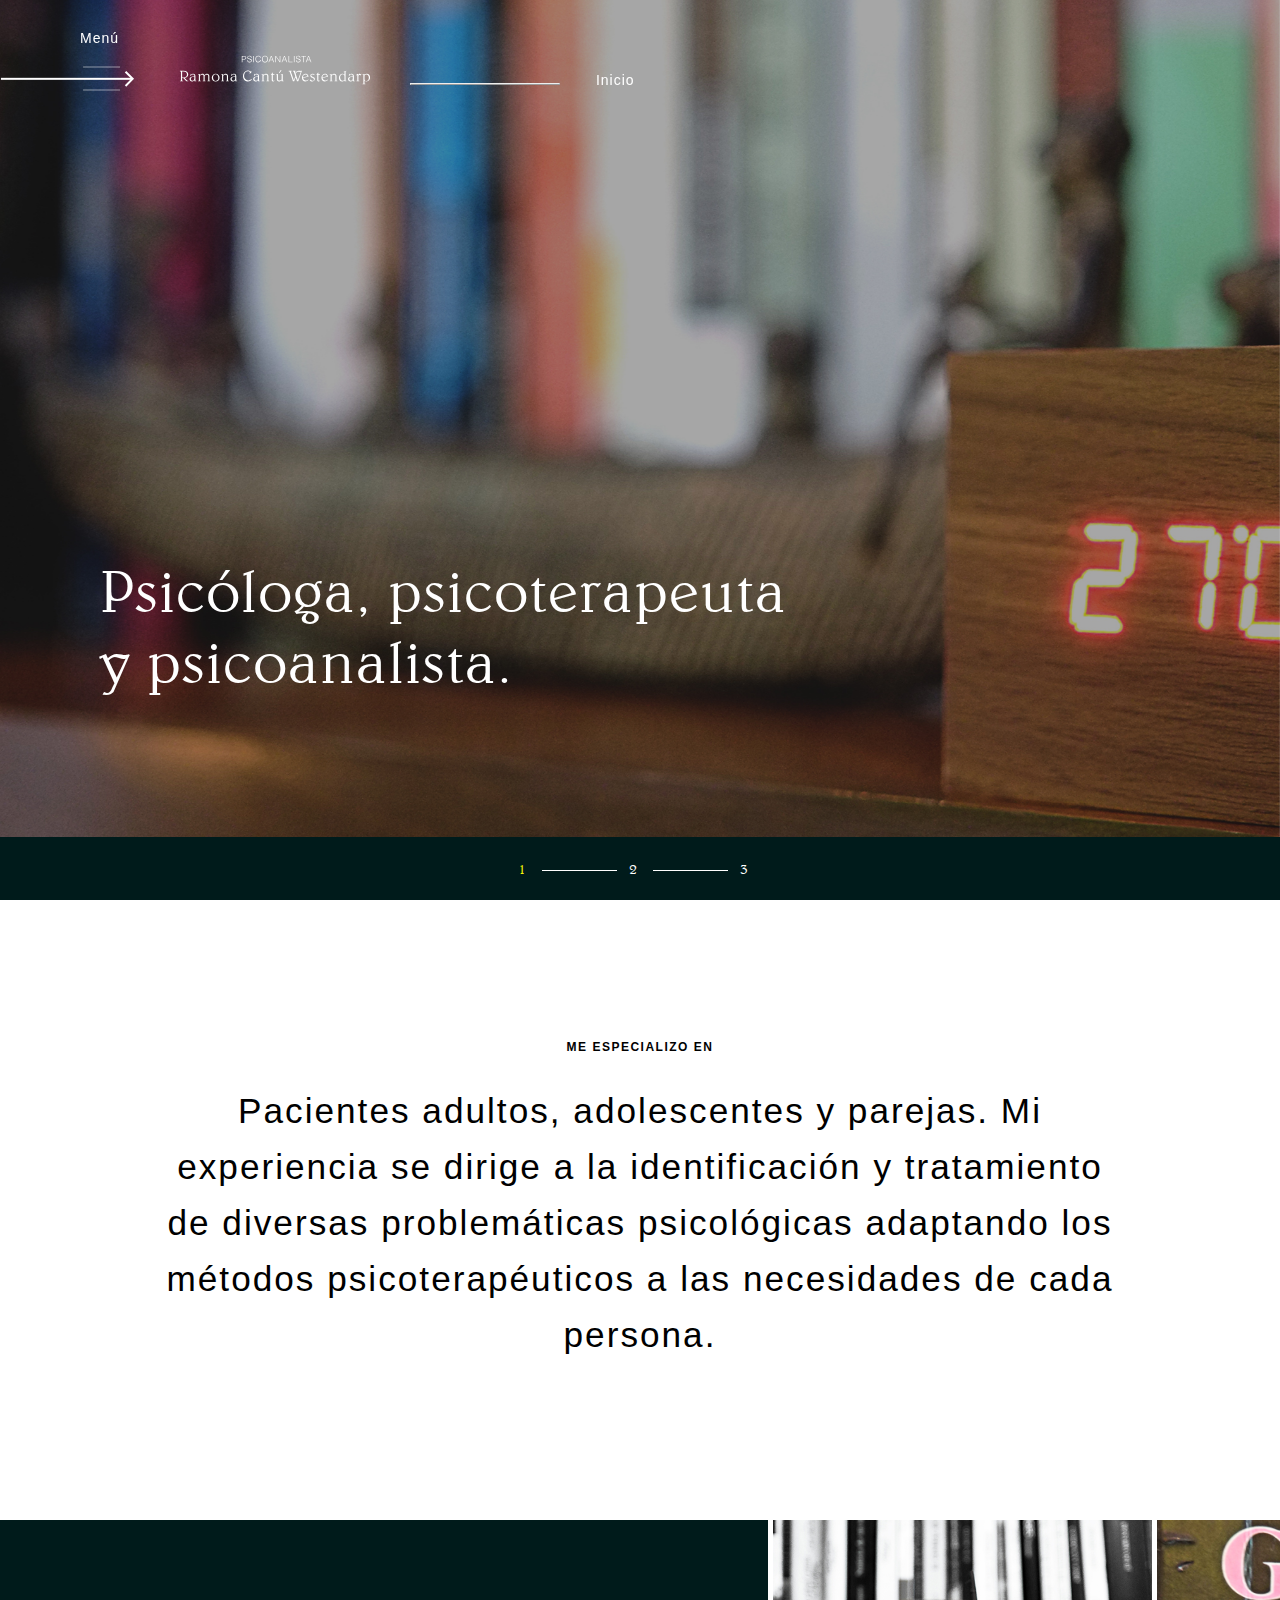
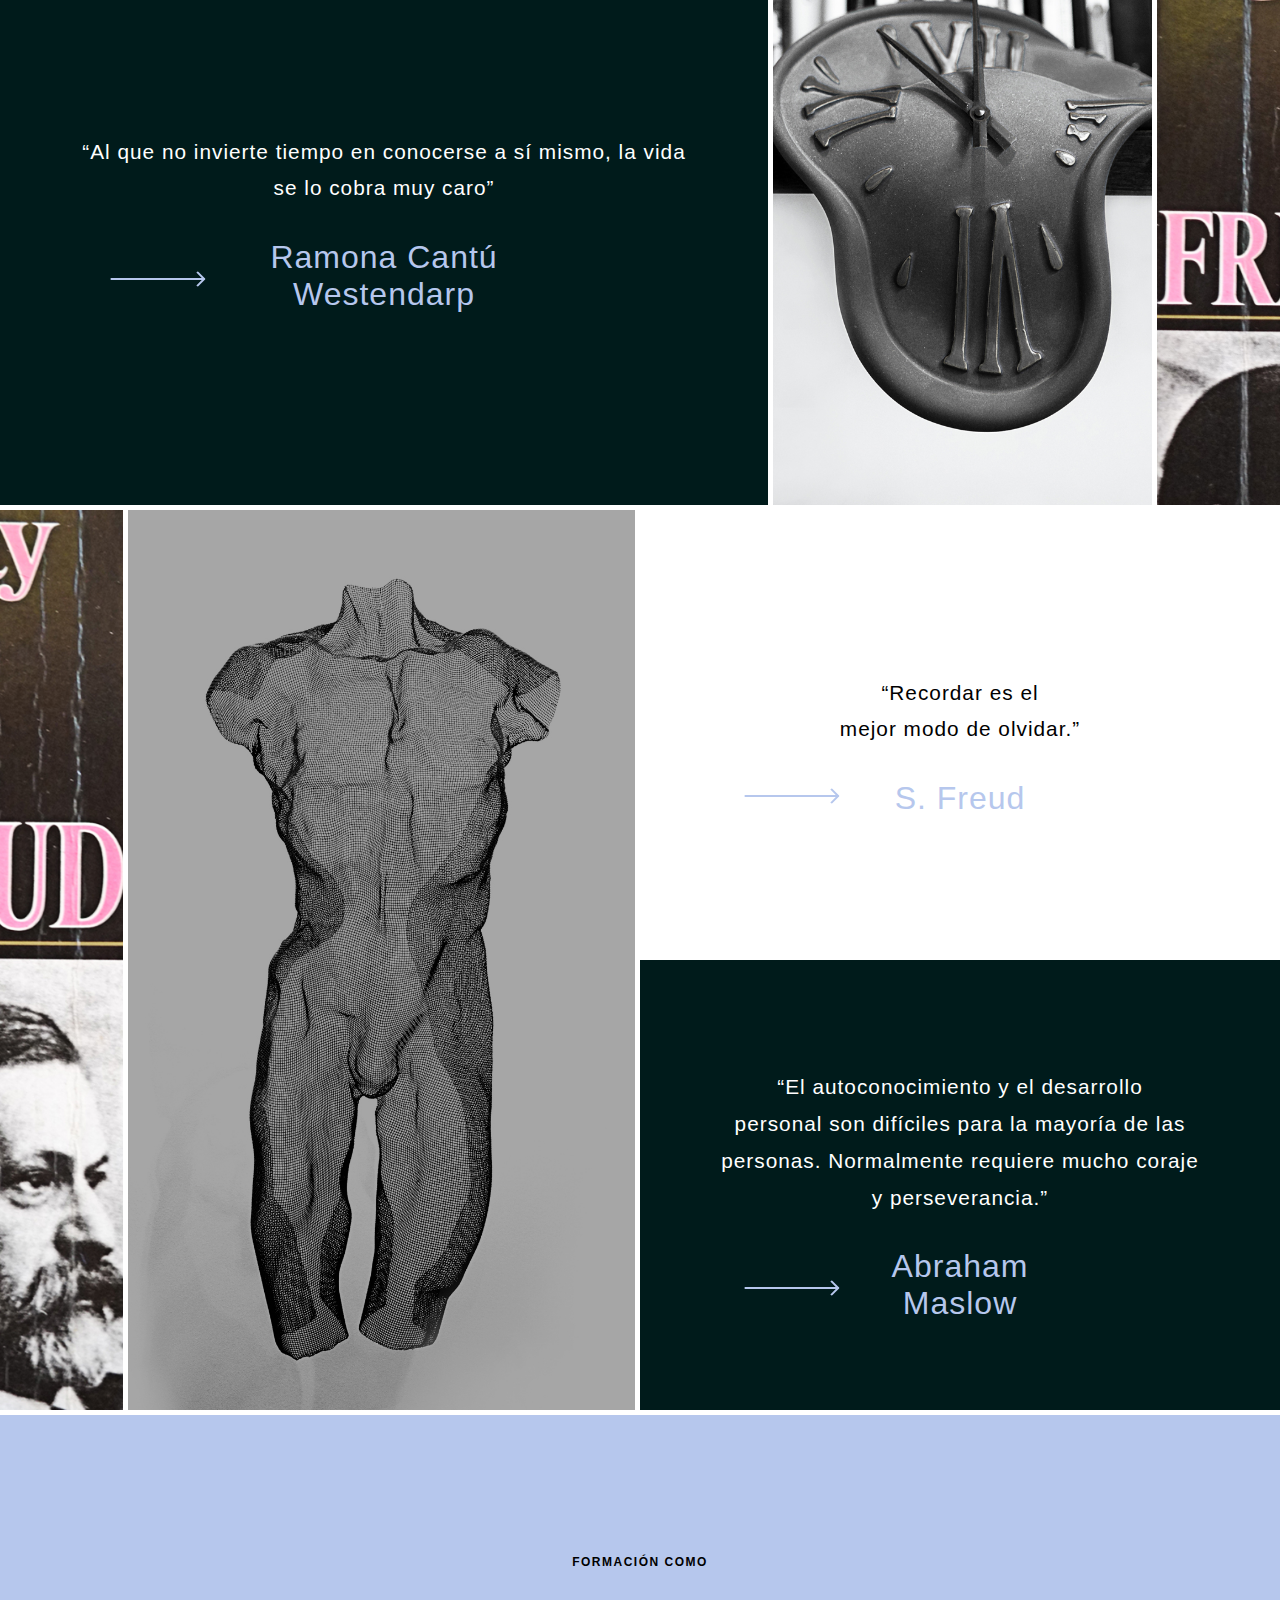
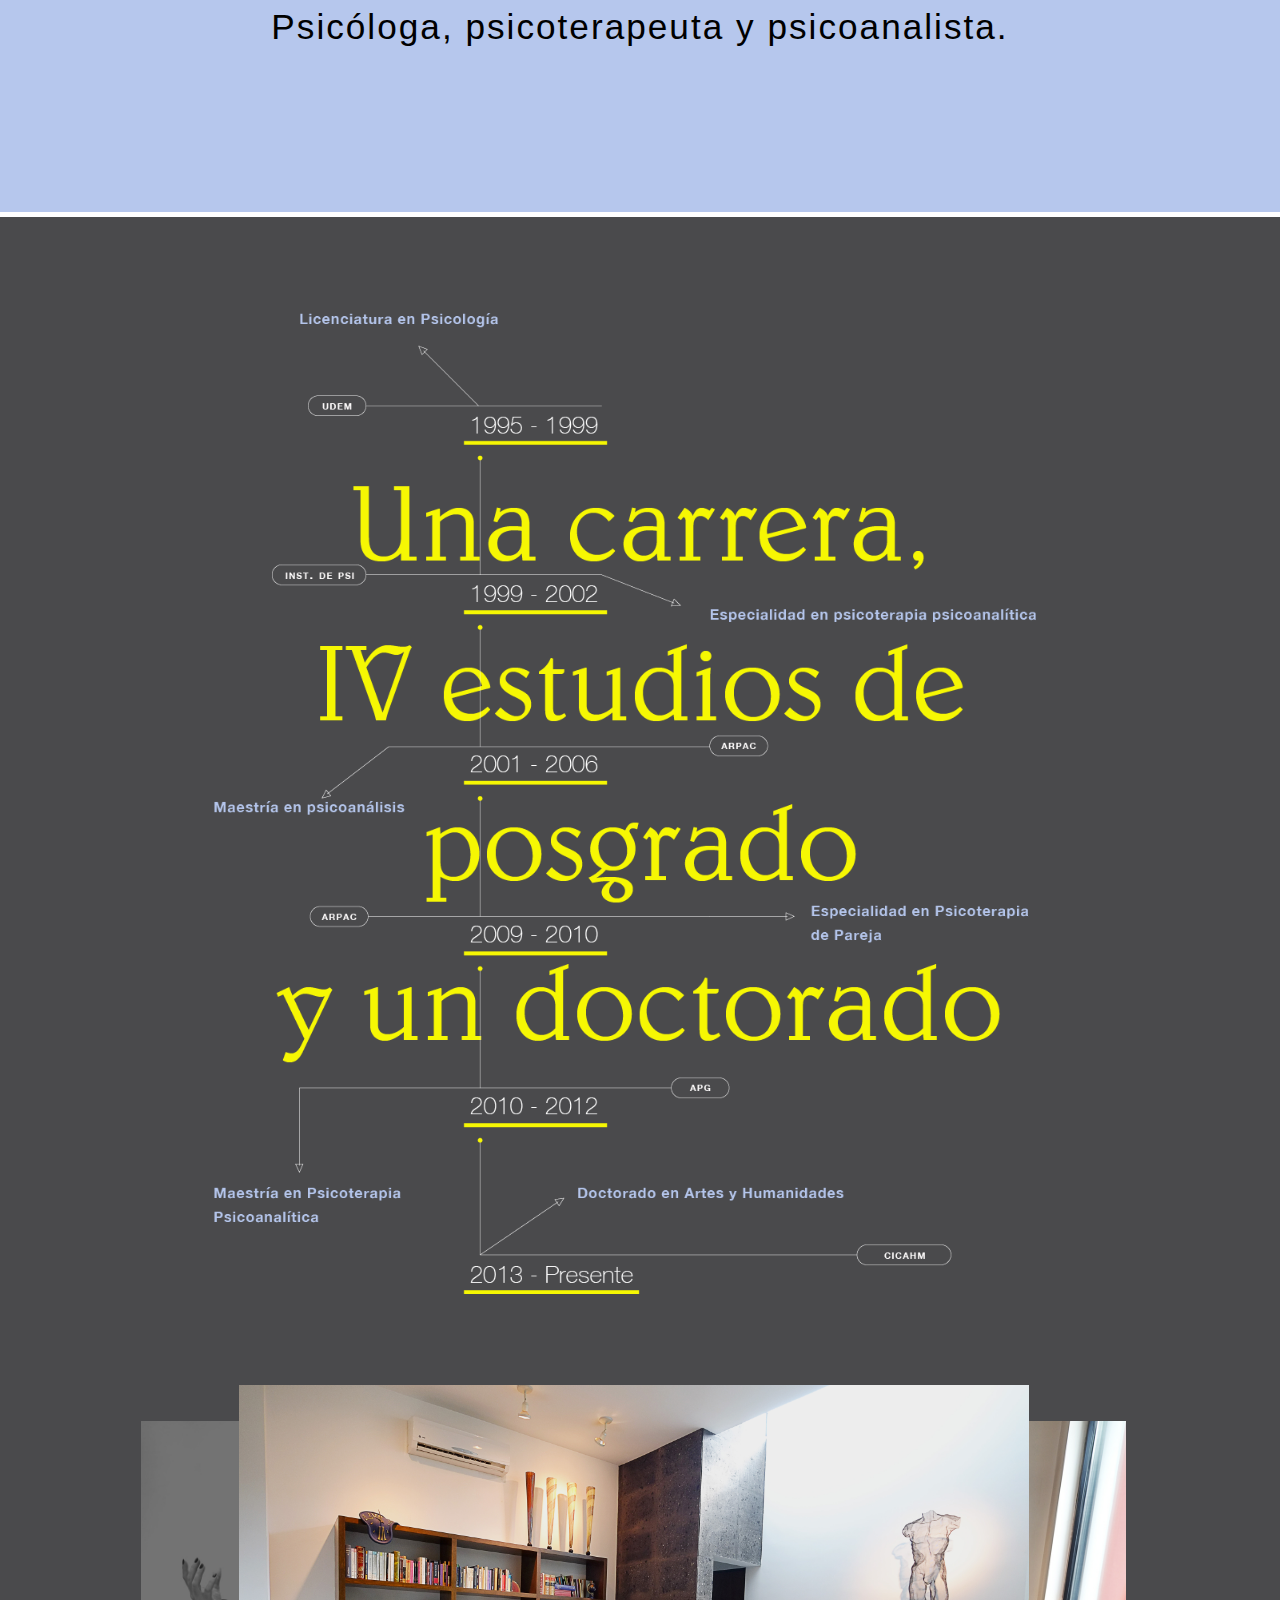
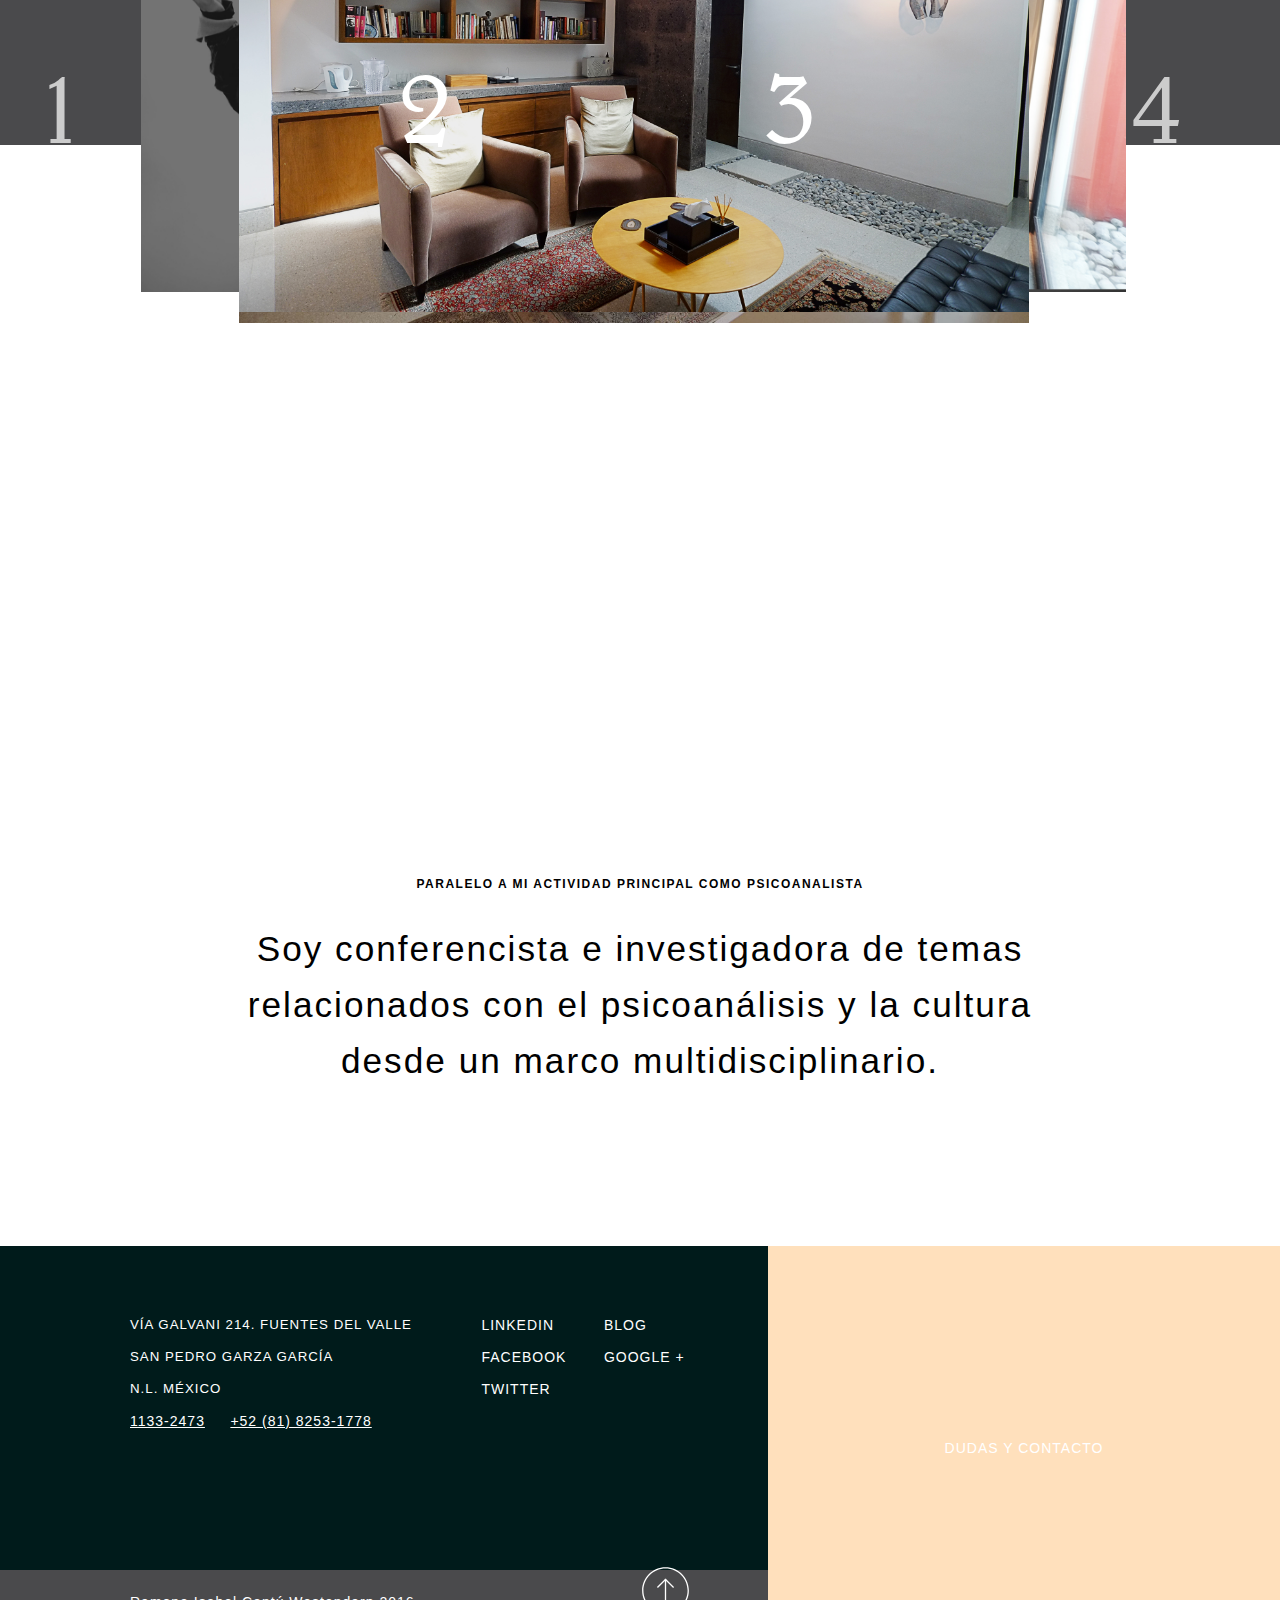
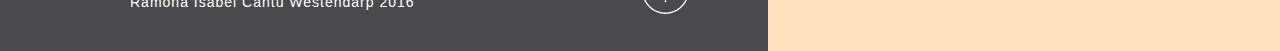
<file: index.html>
<!doctype html>
<html>
  <head>
    <meta charset="utf-8" />
    <meta name="viewport" content="width=device-width, initial-scale=1.0" />
    <title>Ramona Cantú | Psicoanalista</title>
    <link rel="icon" type="image/png" href="images/favicon.png">
    <link rel="stylesheet" type="text/css" href="js/slick/slick.css"/>
    <link rel="stylesheet" href="css/style.css" />
  </head>
  <body>

<!--Navegación -->
<div class="nav">

  <div id="menu" class="menu">
    <div class="close">
      <a href="#" class="cerrar">
        <img src="images/cerrar.svg">
        <span>Cerrar</span>
      </a>
   </div>

    <div class="menu-logo">
      <img src="images/logo-blanco.svg">
      <hr>
      <p>Inicio</p>
    </div>

    <ul class="links">

      <li>
        <a href="index.html">
          <span>1</span> Inicio
        </a>
      </li>

      <li>
        <a href="bio.html">
          <span>2</span> Bio
        </a>
      </li>
      
      <li>
        <a href="tratamientos.html">
          <span>3</span> Tratamientos
        </a>
      </li>

      <li>
        <a href="/blog">
          <span>4</span> Blog
        </a>
      </li>

      <li>
        <a href="contacto.html">
          <span>5</span> Contacto
        </a>
      </li>

    </ul>
  </div>
</div>

  <a href="#menu" class="open">
    <span>Menú</span>
    <img src="images/menu-blanco.svg">
  </a>

  <div class="nav-logo">
    <img src="images/logo-blanco.svg">
    <hr>
    <p>Inicio</p>
  </div>
<!--// End Navegación -->

<!-- Slider -->
<div id="top" class="index-slider">

  <div class="index-slide" style="background-image:url('images/banner_home.jpg'); background-size: cover; background-position: center; background-repeat: no-repeat;">
  </div>

  <div class="index-slide" style="background-image:url('images/banner_home2.jpg'); background-size: cover; background-position: center; background-repeat: no-repeat;">
  </div>

  <div class="index-slide" style="background-image:url('images/Banner_05.jpg'); background-size: cover; background-position: center; background-repeat: no-repeat;">
  </div>

</div>

<div class="shadow">
    <div class="slide-info">
      <!--<h1>Soy <span><hr></span><br>
          psicóloga, psicoterapeuta<br>
          y psicoanalista.</h1> -->
      <h1>Psicóloga, psicoterapeuta<br>
          y psicoanalista.</h1>
    </div>
</div>

<!--// End slider -->

<!-- Contenido -->

<div class="main-text">
  <p>ME ESPECIALIZO EN</p>
  <h2>
    Pacientes <span>adultos, adolescentes y parejas</span>. Mi experiencia se dirige a la identificación y tratamiento de diversas problemáticas psicológicas adaptando los métodos psicoterapéuticos a las necesidades 
de cada persona. 
  </h2>
</div>

<div class="quotes">
  <div class="quote quote-ramona">
    <div class="quote-text">
      <h3>“Al que no invierte tiempo en conocerse a sí mismo, la vida se lo cobra muy caro”</h3>

      <div class="quote-author">
        <img src="images/flecha-lila.svg">
        <h4>Ramona Cantú<br>Westendarp</h4>
      </div> 
    </div>
  </div>

  <div class="image-30" style="background-image: url('images/chicas1.jpg'); background-size: cover; background-repeat: no-repeat; background-position: center;">
    <div class="border"></div>
  </div>

  <div class="image-10" style="background-image: url('images/chicas4.jpg'); background-size: cover; background-repeat: no-repeat; background-position: center;">
    <div class="border"></div>
  </div>
</div>

<div class="quotes-large">

  <div class="image-10" style="background-image: url('images/chicas3.jpg'); background-size: cover; background-repeat: no-repeat; background-position: center;">
    <div class="border-right"></div>
  </div>

  <div class="image-40" style="background-image: url('images/chicas2.jpg'); background-size: cover; background-repeat: no-repeat; background-position: center;">
    <div class="border-right"></div>
  </div>

  <div class="quote quote-blocks">
    <div class="quote-text white-block">
      <div class="middle">
        <h3>“Recordar es el<br>mejor modo de olvidar.”</h3>

        <div class="quote-author">
          <img src="images/flecha-lila.svg" class="flecha-freud">
          <a href="https://es.wikipedia.org/wiki/Sigmund_Freud" target="_blank">S. Freud</a>
        </div> 
      </div>
    </div>

    <div class="quote-text green-block">
      <div class="middle">
        <h3>“El autoconocimiento y el desarrollo 
          personal son difíciles para la mayoría de las personas. Normalmente requiere mucho 
          coraje y perseverancia.”</h3>

        <div class="quote-author">
          <img src="images/flecha-lila.svg">
          <a href="https://es.wikipedia.org/wiki/Abraham_Maslow" target="_blank">Abraham<br>Maslow</a>
        </div> 
      </div>
    </div>
  </div>

</div>

<div class="formacion">
  <div class="main-text">
    <p>FORMACIÓN COMO</p>
    <h2>
      Psicóloga, psicoterapeuta y <span>psicoanalista.</span> 
    </h2>
  </div>
</div>

<div class="timeline">
  <img src="images/mapa.png" class="mapa-timeline">
  <img src="images/mapa-movil.png" class="mapa-movil">
</div>

<div class="timeline-slides">
  <ul class="slides">
    <li class="t-slide">
      <img src="images/banner_numeros1.jpg">
    </li>
    <li class="t-slide">
      <img src="images/002.jpg">
    </li>
    <li class="t-slide">
      <img src="images/banner_numeros2.jpg">
    </li>
    <li class="t-slide">
      <img src="images/banner_numeros3.jpg">
    </li>
  </ul>
  <ul class="t-dots">
    <li class="s-1">1</a></li>
    <li class="s-2">2</a></li>
    <li class="s-3">3</a></li>
    <li class="s-4">4</a></li>
  </ul>
</div>

<!-- MÓVIL SLIDER -->

<div class="timeline-slides-movil">
  <ul class="slides-movil">
    <li class="t-slide-movil">
      <img src="images/banner_numeros1.jpg">
    </li>
    <li class="t-slide-movil">
      <img src="images/002.jpg">
    </li>
    <li class="t-slide-movil">
      <img src="images/banner_numeros2.jpg">
    </li>
    <li class="t-slide-movil">
      <img src="images/banner_numeros3.jpg">
    </li>
  </ul>
  <ul class="t-dots-movil">
    <li class="s-1">1</a></li>
    <li class="s-2">2</a></li>
    <li class="s-3">3</a></li>
    <li class="s-4">4</a></li>
  </ul>
</div>

<!-- MÓVIL SLIDER -->


<div class="main-text multi">
    <p>PARALELO A MI ACTIVIDAD PRINCIPAL COMO PSICOANALISTA</p>
    <h2>
      Soy conferencista e investigadora de temas 
      relacionados con el psicoanálisis y la cultura desde un marco multidisciplinario. 
    </h2>
  </div>
<!-- //End Contenido -->

<!-- Footer -->
<div class="footer">
  <div class="green">
    <div class="footer-info">
      <h5>VÍA GALVANI 214. FUENTES DEL VALLE<br>
      SAN PEDRO GARZA GARCÍA<br>
      N.L. MÉXICO</h5>

      <a href="tel:+52-811-133-2473" class="phone">1133-2473</a>
      <a href="tel:+52-818-253-1778" class="phone">+52 (81) 8253-1778</a>
    </div>
      <div class="footer-links">
        <ul class="social">
          <li><a href="https://www.linkedin.com/in/ramona-i-cant%C3%BA-westendarp-873611a" target="_blank">LINKEDIN</a></li>
          <li><a href="https://www.facebook.com/ramonacantu" target="_blank">FACEBOOK</a></li>
          <li><a href="https://twitter.com/ramonacantu" target="_blank">TWITTER</a></li>
        </ul>

        <ul class="social">
          <li><a href="/blog/" target="_blank">BLOG</a></li>
          <li><a href="https://plus.google.com/u/0/116555482627484807607/posts" target="_blank">GOOGLE +</a></li>
        </ul>
      </div>

      <div class="gray">
        <p>Ramona Isabel Cantú Westendarp 2016</p>
      </div>
  </div>

  <div class="footer-contacto">
    <a href="contacto.html">DUDAS Y CONTACTO</a>
  </div>

  <a href="#top" rel="" id="anchor1" class="scroll-top anchorLink">
    <img src="images/back-top.svg">
  </a>
</div>

<!--// End Footer -->
    
    <script src="js/jquery.js"></script>
  <script type="text/javascript" src="js/slick/slick.min.js"></script>
  <script type="text/javascript" src="js/slick/slick.js"></script>
    <script src="js/app.js"></script>
    <script src="js/analytics.js"></script>

    <script>
      $(document).ready(function(){
        $('.index-slider').slick({
          arrows: false,
          autoplay: true,
          dots: true,
          infinite: true,
          speed: 1500,
          fade: true,
          cssEase: 'linear'
        });
      });
    </script>

    <script>
    $(document).ready(function(){
      $('.timeline-slider').slick({
          lazyLoad: 'ondemand',
          slidesToShow: 3,
          slidesToScroll: 1,
          arrows: false,
          dots: true
        });
  
    });
    </script>

  </body>
</html>
</file>
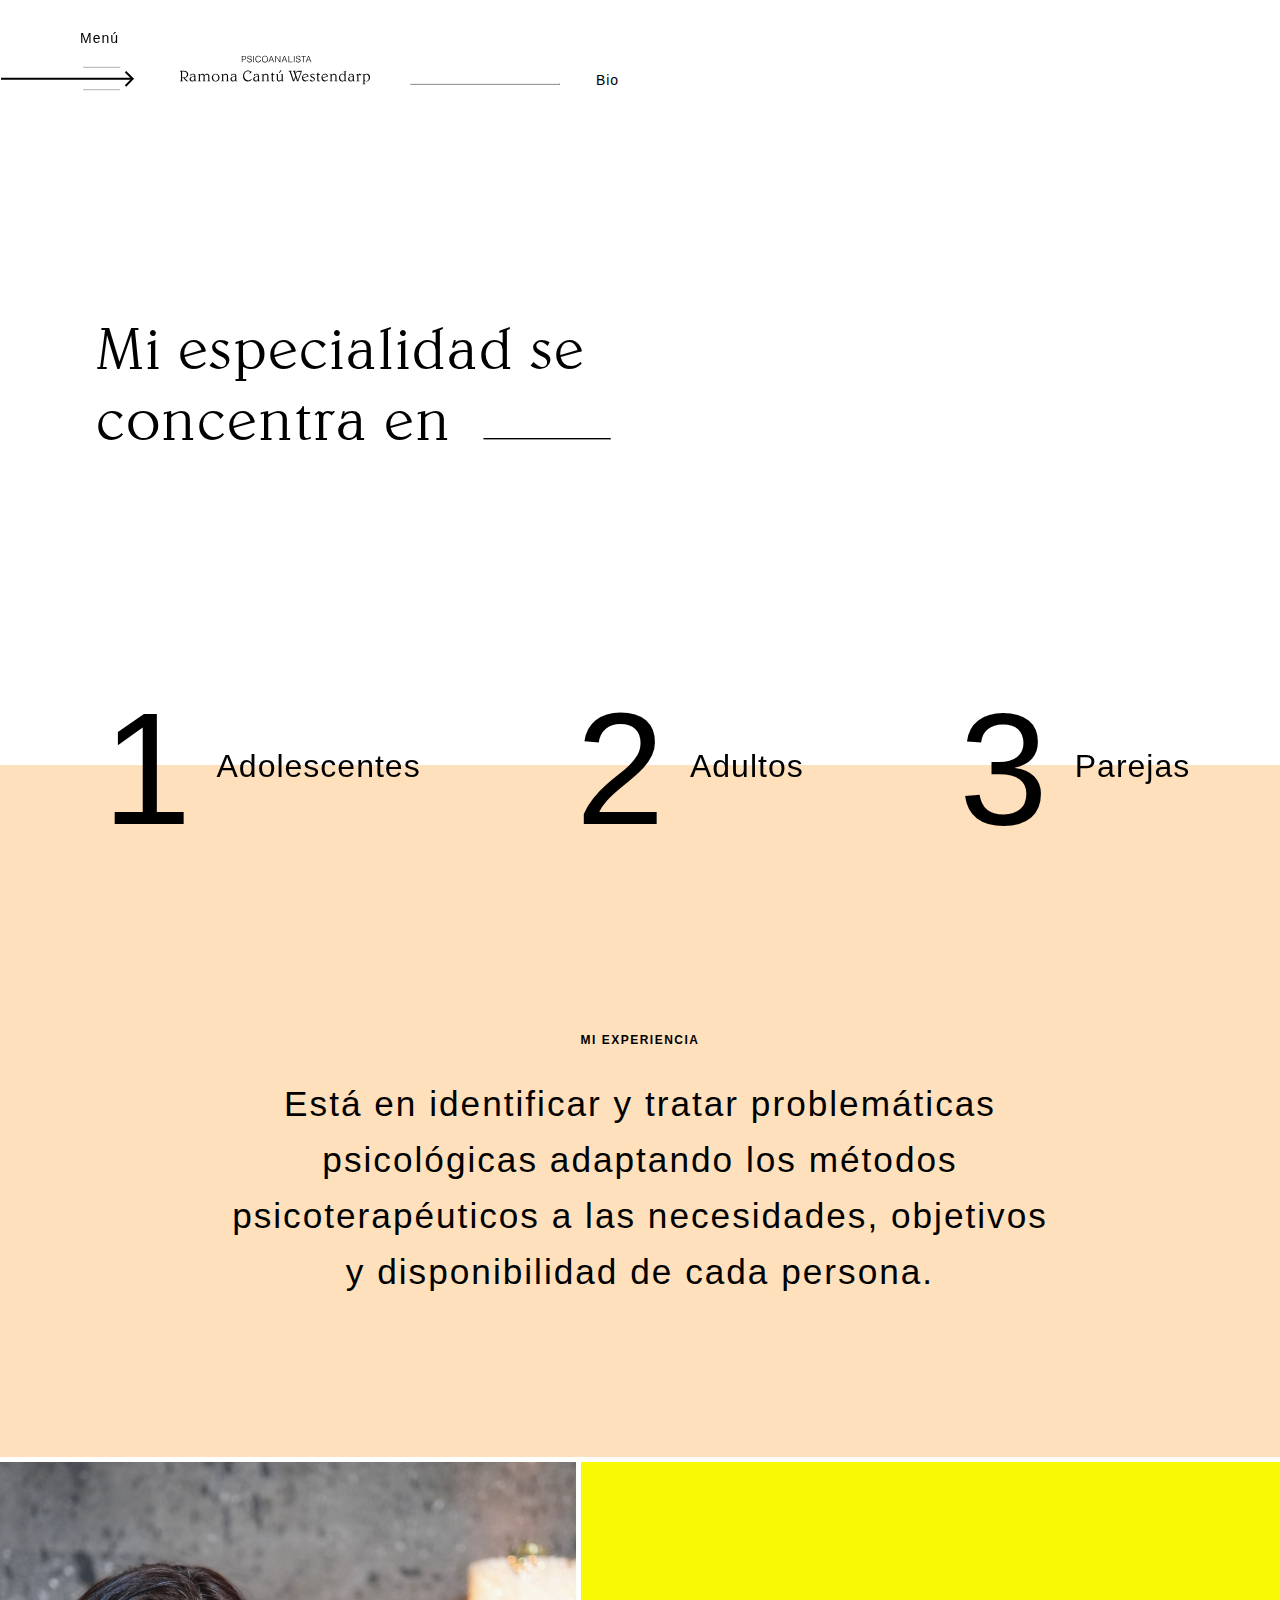
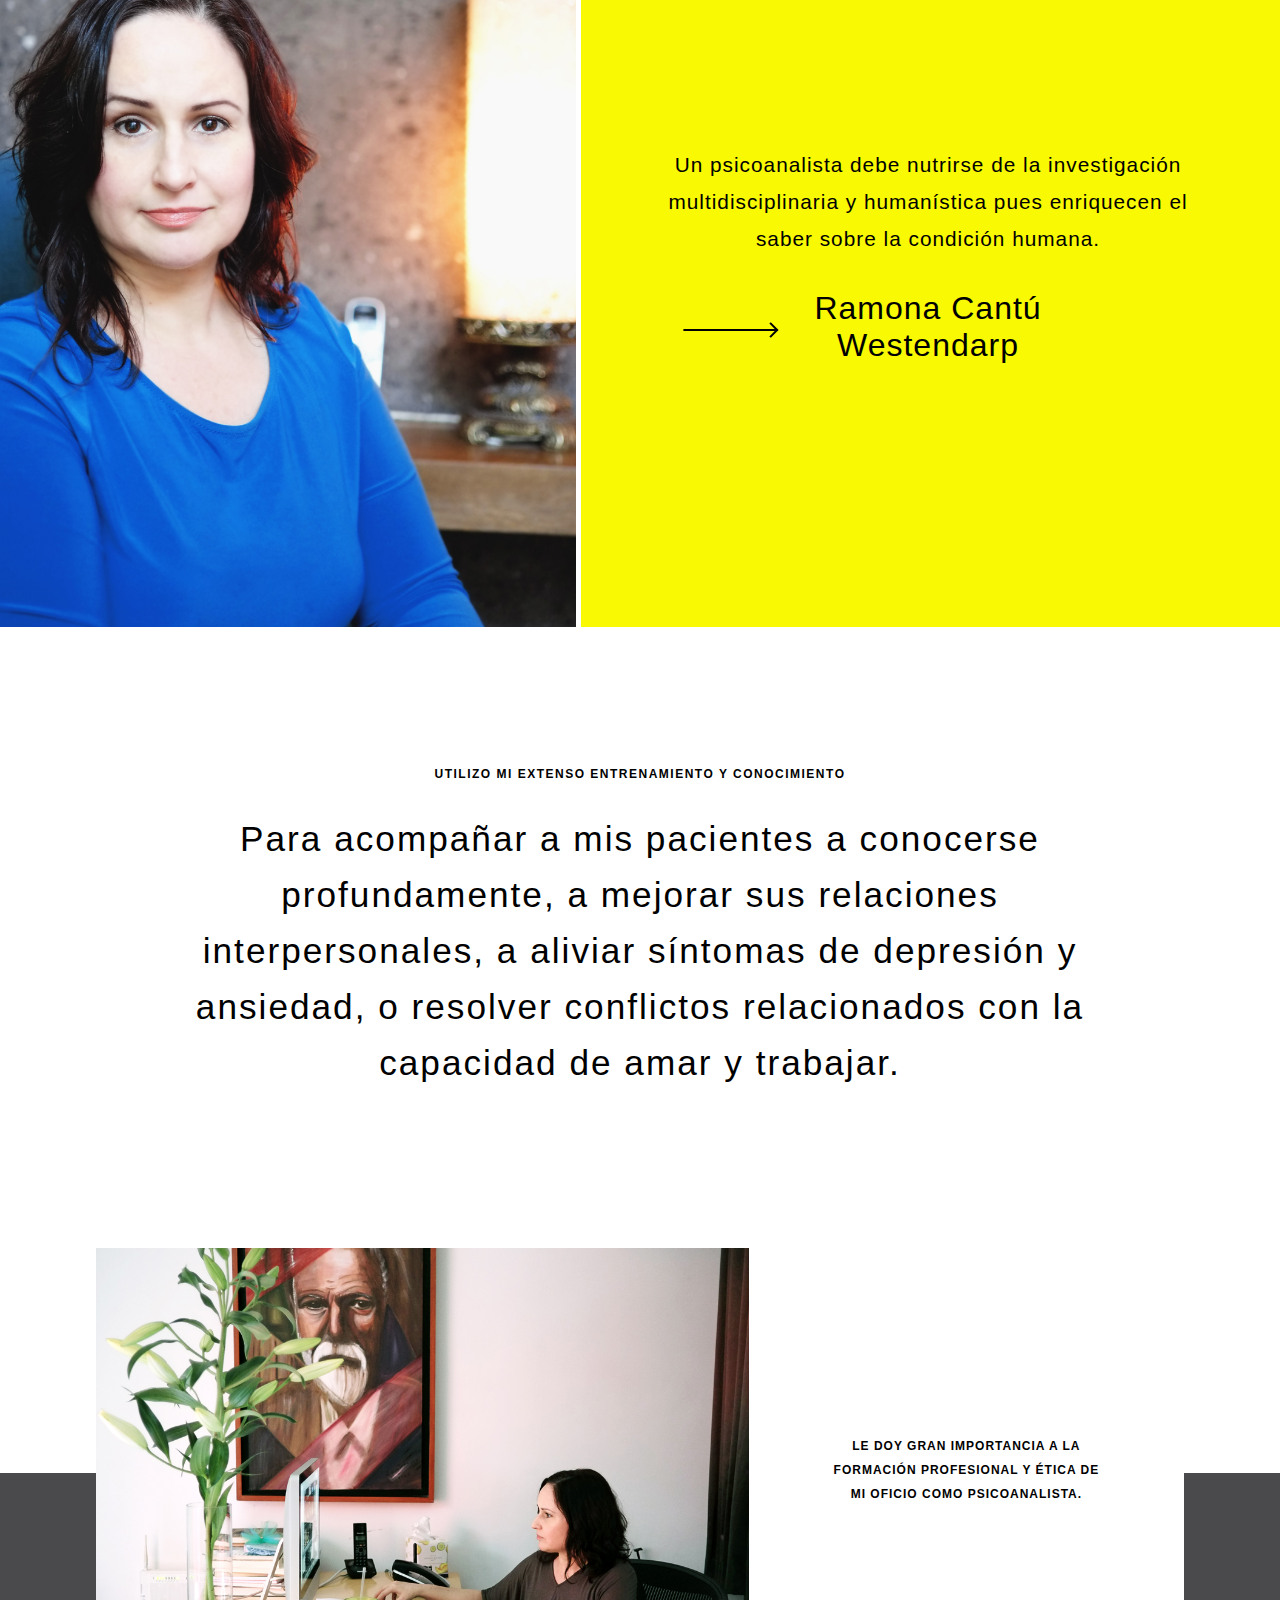
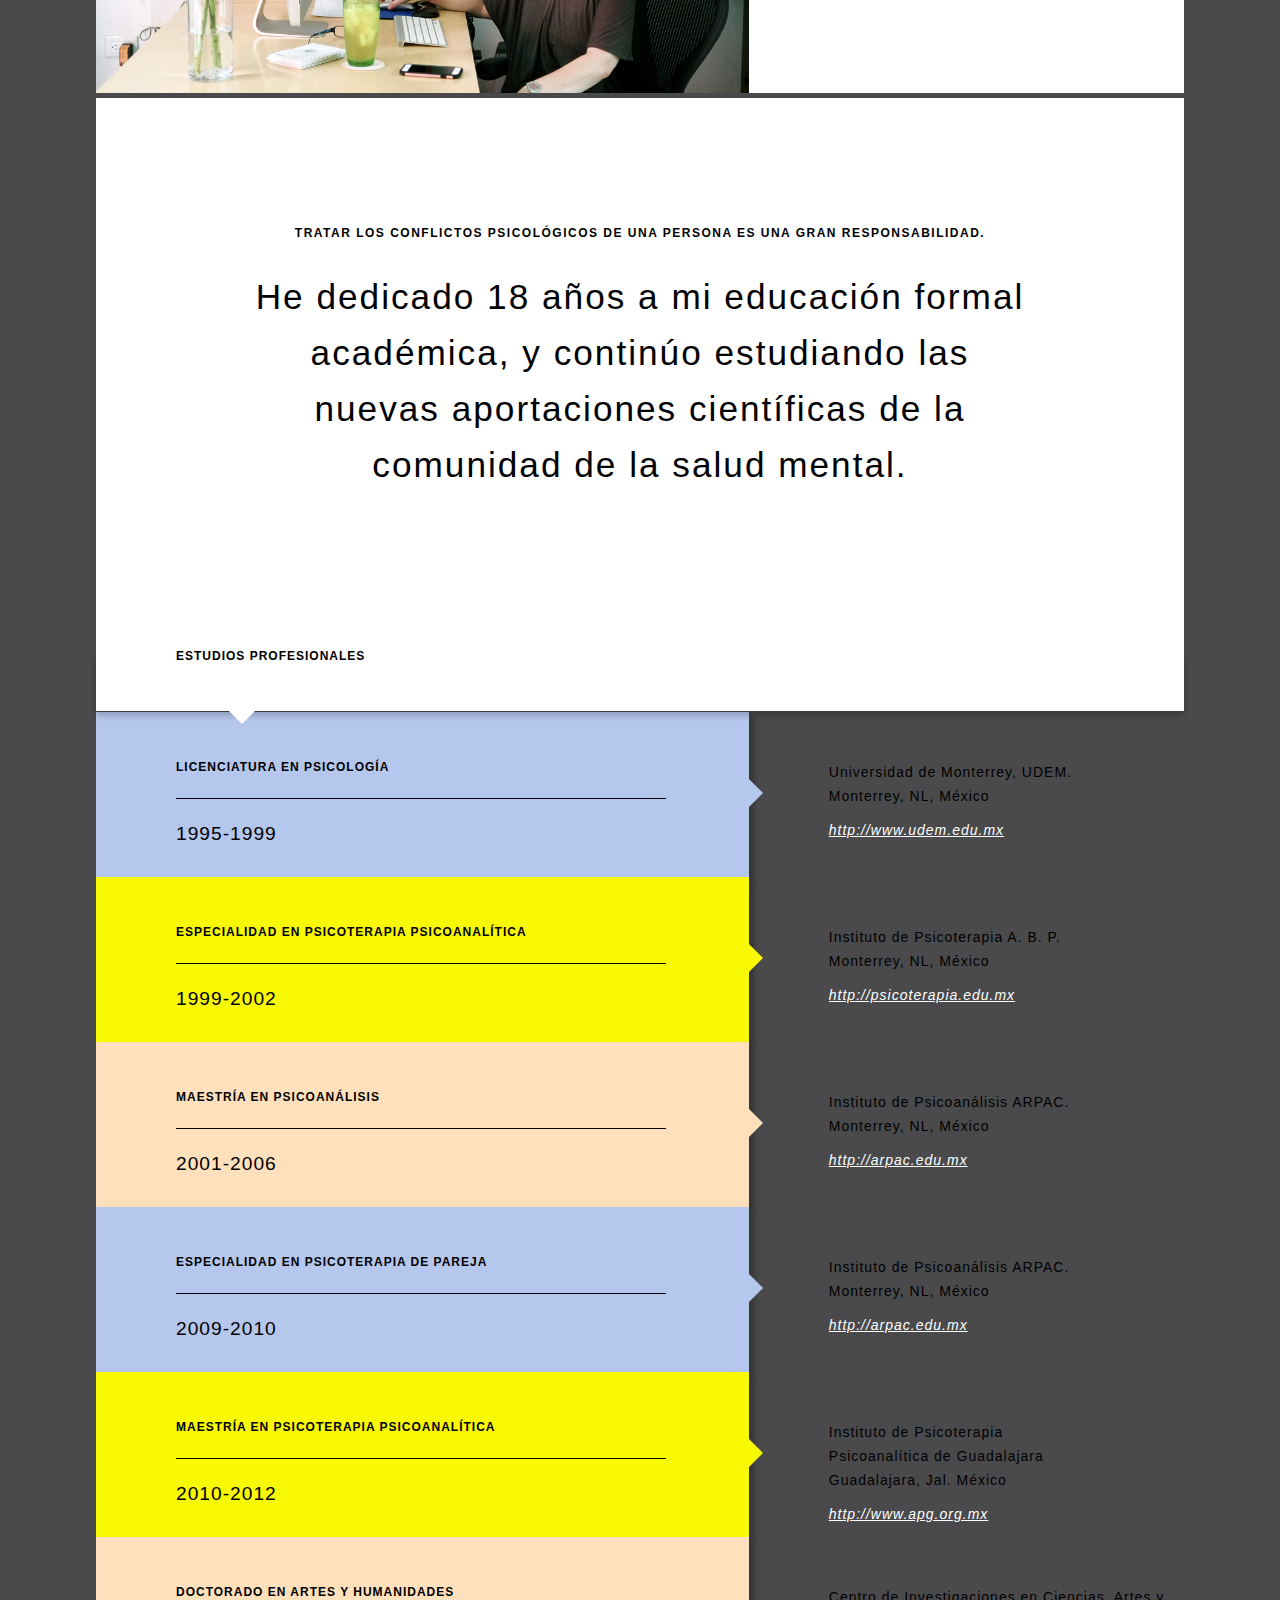
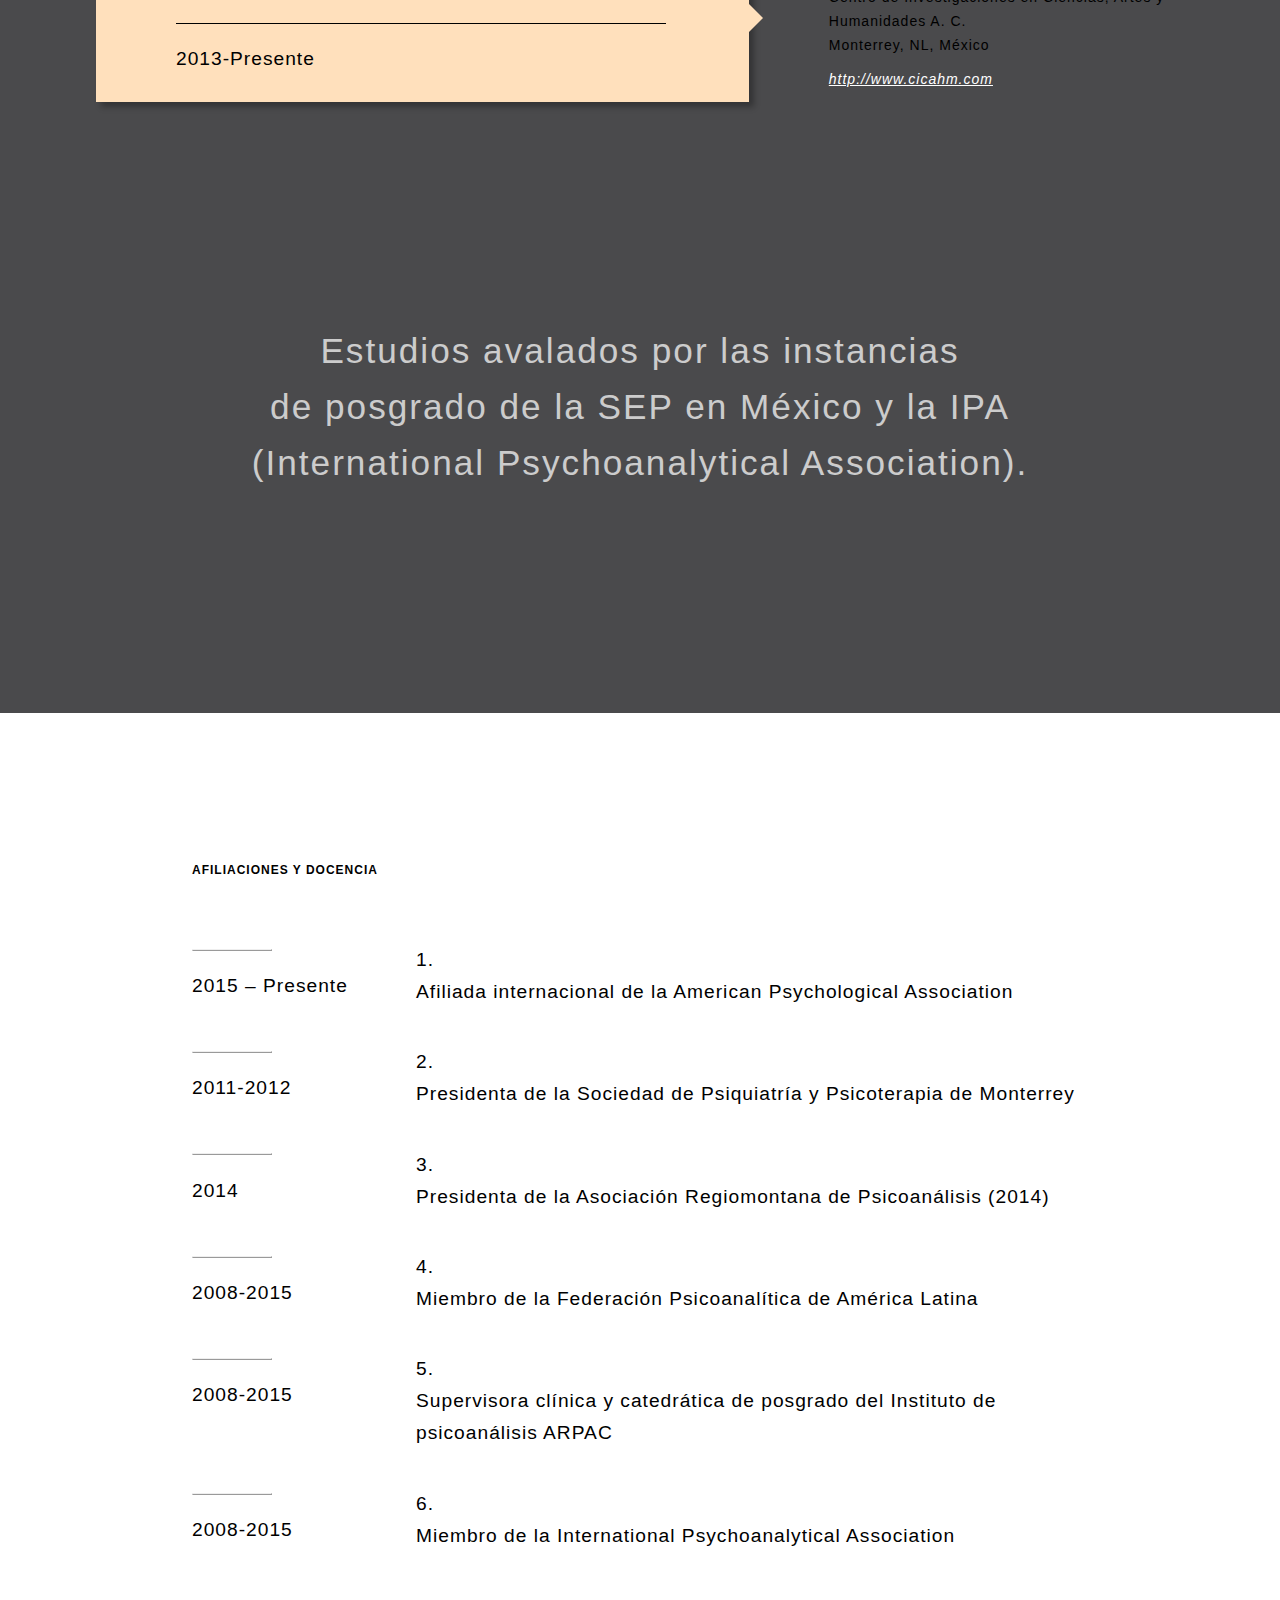
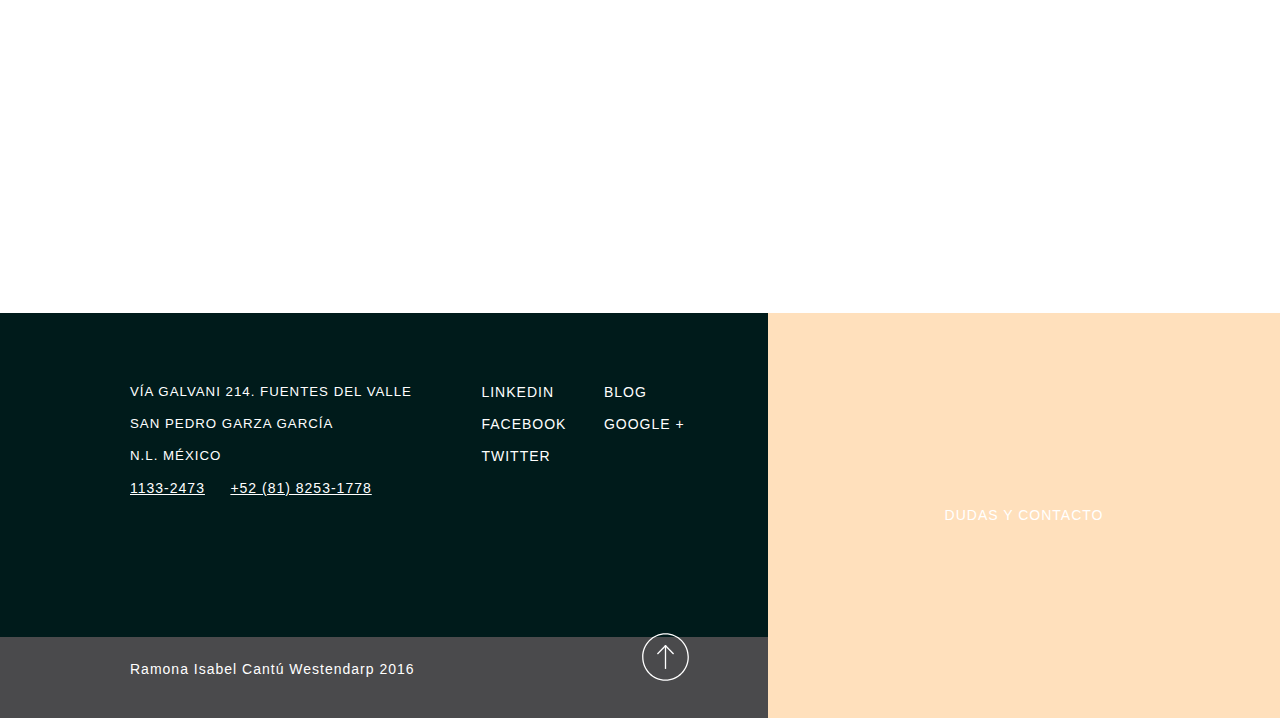
<file: bio.html>
<!doctype html>
<html>
  <head>
    <meta charset="utf-8" />
    <meta name="viewport" content="width=device-width, initial-scale=1.0" />
    <title>Ramona Cantú | Psicoanalista</title>
    <link rel="icon" type="image/png" href="images/favicon.png">
    <link rel="stylesheet" type="text/css" href="js/slick/slick.css"/>
    <link rel="stylesheet" href="css/style.css" />
  </head>
  <body>

<!--Navegación -->
<div class="nav">

  <div id="menu" class="menu">
    <div class="close">
      <a href="#" class="cerrar">
        <img src="images/cerrar.svg">
        <span>Cerrar</span>
      </a>
   </div>

    <div class="menu-logo">
      <img src="images/logo-blanco.svg">
      <hr>
      <p>Bio</p>
    </div>

    <ul class="links">

      <li>
        <a href="index.html">
          <span>1</span> Inicio
        </a>
      </li>

      <li>
        <a href="bio.html">
          <span>2</span> Bio
        </a>
      </li>
      
      <li>
        <a href="tratamientos.html">
          <span>3</span> Tratamientos
        </a>
      </li>

      <li>
        <a href="/blog">
          <span>4</span> Blog
        </a>
      </li>

      <li>
        <a href="contacto.html">
          <span>5</span> Contacto
        </a>
      </li>

    </ul>
  </div>
</div>

  <a href="#menu" class="open black">
    <span>Menú</span>
    <img src="images/menu.svg">
  </a>

  <div class="nav-logo black">
    <img src="images/logo.svg">
    <hr>
    <p>Bio</p>
  </div>
<!--// End Navegación -->

<!-- Contenido -->
<div id="top" class="bio">
  <div class="intro-bio">
    <h2>Mi especialidad se<br>
    concentra en<hr></h2>
  </div>

  <div class="numbers">
    <ul class="pacientes">
      <li><span>1</span> Adolescentes</li>
      <li><span>2</span> Adultos</li>
      <li><span>3</span> Parejas</li>
    </ul>
  </div>
</div>

<div class="main-text peach">
  <p>MI EXPERIENCIA</p>
  <h2>
    Está en identificar y tratar problemáticas 
    psicológicas adaptando los métodos 
    psicoterapéuticos a las necesidades, 
    objetivos y disponibilidad de cada persona.  
  </h2>
</div>

<div class="ramona">
  <div class="foto-bio" style="background-image:url('images/bio.jpg'); background-repeat: no-repeat; background-size: cover; background-position: center;">
  </div>

  <div class="texto-bio yellow">
    <div class="border"></div>
      <div class="quote">
        <div class="quote-text">

          <h3>Un psicoanalista debe nutrirse de la investigación multidisciplinaria y humanística pues enriquecen el saber sobre la condición humana.</h3>

          <div class="quote-author">
            <img src="images/flecha-negra.svg">
            <h4>Ramona Cantú<br>Westendarp</h4>
          </div> 

        </div>
    </div>
  </div>
</div>

<div class="main-text">
  <p>UTILIZO MI EXTENSO ENTRENAMIENTO Y CONOCIMIENTO</p>
  <h2>
    Para acompañar a mis pacientes a conocerse profundamente, a mejorar sus relaciones interpersonales, a aliviar síntomas de depresión y ansiedad, o resolver conflictos relacionados con la capacidad de amar y trabajar.     
  </h2>
</div>

<div class="bio-bg gris">

  <div class="bio-white"></div>
    <div class="bio-2">
      <div class="bio2-foto" style="background-image: url('images/bio2.jpg'); background-repeat: no-repeat; background-size: cover; background-position:center;">

      </div>

    <div class="bio2-texto">
        <p>Le doy gran importancia a la formación profesional y ética de mi oficio como psicoanalista.</p>
      </div>
    </div>
</div>

<div class="bio-timeline gray">
  <div class="main-text">
    <p>Tratar los conflictos psicológicos de una persona es una gran responsabilidad.</p>
    <h2>
      He dedicado <span>18 años</span> a mi educación formal académica, y continúo estudiando las nuevas aportaciones científicas de la comunidad 
      de la salud mental.   
    </h2>
  </div>
</div>

<div class="timeline-dates gray">

    <div class="timeline-cards">
      <div class="estudios-title">
        <h5>ESTUDIOS PROFESIONALES</h5>
      </div>
    </div>


  <div class="cards-info">
    <div class="cards">
      <div class="card lila l-1">
        <h5>LICENCIATURA EN PSICOLOGÍA</h5>
        <hr>
        <p>1995-1999</p>
        <div class="arrow-lila"></div>
      </div>

      <div class="extra gray">
        <p>Universidad de Monterrey, UDEM.<br>
          Monterrey, NL, México</p>
          <a href="http://www.udem.edu.mx" target="_blank">http://www.udem.edu.mx</a>
      </div>
    </div>

    <div class="cards">
      <div class="card yellow y-1">
        <h5>ESPECIALIDAD EN PSICOTERAPIA PSICOANALÍTICA</h5>
        <hr>
        <p>1999-2002</p>
        <div class="arrow-yellow"></div>
      </div>

      <div class="extra gray">
        <p>Instituto de Psicoterapia A. B. P.<br>
          Monterrey, NL, México</p>
          <a href="http://psicoterapia.edu.mx" target="_blank">http://psicoterapia.edu.mx</a>
      </div>
    </div>

    <div class="cards">
      <div class="card peach p-1">
        <h5>MAESTRÍA EN PSICOANÁLISIS</h5>
        <hr>
        <p>2001-2006</p>
        <div class="arrow-peach"></div>
      </div>

      <div class="extra gray">
        <p>Instituto de Psicoanálisis ARPAC.<br>
          Monterrey, NL, México</p>
          <a href="http://arpac.edu.mx" target="_blank">http://arpac.edu.mx</a>
      </div>
    </div>

    <div class="cards">
      <div class="card lila l-2">
        <h5>ESPECIALIDAD EN PSICOTERAPIA DE PAREJA</h5>
        <hr>
        <p>2009-2010</p>
        <div class="arrow-lila"></div>
      </div>

      <div class="extra gray">
        <p>Instituto de Psicoanálisis ARPAC.<br>
          Monterrey, NL, México</p>
          <a href="http://arpac.edu.mx" target="_blank">http://arpac.edu.mx</a>
      </div>
    </div>

    <div class="cards">
      <div class="card yellow y-2">
        <h5>MAESTRÍA EN PSICOTERAPIA PSICOANALÍTICA</h5>
        <hr>
        <p>2010-2012</p>
        <div class="arrow-yellow"></div>
      </div>

      <div class="extra gray">
        <p>Instituto de Psicoterapia<br>
          Psicoanalítica de Guadalajara<br>
          Guadalajara, Jal. México</p>
          <a href="http://www.apg.org.mx" target="_blank">http://www.apg.org.mx</a>
      </div>
    </div>

    <div class="cards">
      <div class="card peach p-2">
        <h5>DOCTORADO EN ARTES Y HUMANIDADES</h5>
        <hr>
        <p>2013-Presente</p>
        <div class="arrow-peach"></div>
      </div>

      <div class="extra gray">
        <p>Centro de Investigaciones en Ciencias, Artes y Humanidades A. C. <br>
          Monterrey, NL, México</p>
          <a href="http://www.cicahm.com" target="_blank">http://www.cicahm.com</a>
      </div>
    </div>
  </div>
</div>

<div class="main-text gris bio-bottom">
    <h2>Estudios avalados por las instancias<br>de posgrado de la SEP en México y la IPA<br>(International Psychoanalytical Association).</h2>
</div>

<div class="afiliaciones">
  <h5>AFILIACIONES Y DOCENCIA</h5>

  <div class="afiliacion">
    <div class="a-fecha">
      <hr>
      <p>2015 – Presente</p>
    </div>

    <div class="a-bullet">
      <p>1.<br>
        Afiliada internacional de la American Psychological Association</p>
    </div>
  </div>

  <div class="afiliacion">
    <div class="a-fecha">
      <hr>
      <p>2011-2012</p>
    </div>

    <div class="a-bullet">
      <p>2.<br>
        Presidenta de la Sociedad de Psiquiatría y Psicoterapia de Monterrey</p>
    </div>
  </div>

  <div class="afiliacion">
    <div class="a-fecha">
      <hr>
      <p>2014</p>
    </div>

    <div class="a-bullet">
      <p>3.<br>
        Presidenta de la Asociación Regiomontana de Psicoanálisis (2014)</p>
    </div>
  </div>

  <div class="afiliacion">
    <div class="a-fecha">
      <hr>
      <p>2008-2015</p>
    </div>

    <div class="a-bullet">
      <p>4.<br>
        Miembro de la Federación Psicoanalítica de América Latina</p>
    </div>
  </div>

  <div class="afiliacion">
    <div class="a-fecha">
      <hr>
      <p>2008-2015</p>
    </div>

    <div class="a-bullet">
      <p>5.<br>
        Supervisora clínica y catedrática de posgrado del Instituto de psicoanálisis ARPAC</p>
    </div>
  </div>

  <div class="afiliacion">
    <div class="a-fecha">
      <hr>
      <p>2008-2015</p>
    </div>

    <div class="a-bullet">
      <p>6.<br>
        Miembro de la International Psychoanalytical Association</p>
    </div>
  </div>

</div>
<!-- //End Contenido -->

<!-- Footer -->
<div class="footer">
  <div class="green">
    <div class="footer-info">
      <h5>VÍA GALVANI 214. FUENTES DEL VALLE<br>
      SAN PEDRO GARZA GARCÍA<br>
      N.L. MÉXICO</h5>

      <a href="tel:+52-811-133-2473" class="phone">1133-2473</a>
      <a href="tel:+52-818-253-1778" class="phone">+52 (81) 8253-1778</a>
    </div>
      <div class="footer-links">
        <ul class="social">
          <li><a href="https://www.linkedin.com/in/ramona-i-cant%C3%BA-westendarp-873611a" target="_blank">LINKEDIN</a></li>
          <li><a href="https://www.facebook.com/ramonacantu" target="_blank">FACEBOOK</a></li>
          <li><a href="https://twitter.com/ramonacantu" target="_blank">TWITTER</a></li>
        </ul>

        <ul class="social">
          <li><a href="/blog/" target="_blank">BLOG</a></li>
          <li><a href="https://plus.google.com/u/0/116555482627484807607/posts" target="_blank">GOOGLE +</a></li>
        </ul>
      </div>

      <div class="gray">
        <p>Ramona Isabel Cantú Westendarp 2016</p>
      </div>
  </div>

  <div class="footer-contacto">
    <a href="contacto.html">DUDAS Y CONTACTO</a>
  </div>

  <a href="#top" rel="" id="anchor1" class="scroll-top anchorLink">
    <img src="images/back-top.svg">
  </a>
</div>

<!--// End Footer -->
    
    <script src="js/jquery.js"></script>
  <script type="text/javascript" src="js/slick/slick.min.js"></script>
  <script type="text/javascript" src="js/slick/slick.js"></script>
    <script src="js/app.js"></script>
    <script src="js/analytics.js"></script>

    <script>
      $(document).ready(function(){
        $('.index-slider').slick({
          arrows: false,
          autoplay: true,
          dots: true,
          infinite: true,
          speed: 1500,
          fade: true,
          cssEase: 'linear'
        });
      });
    </script>

    <script>
    $(document).ready(function(){
      $('.timeline-slider').slick({
          lazyLoad: 'ondemand',
          slidesToShow: 3,
          slidesToScroll: 1,
          arrows: false,
          dots: true
        });
  
    });
    </script>

  </body>
</html>
</file>
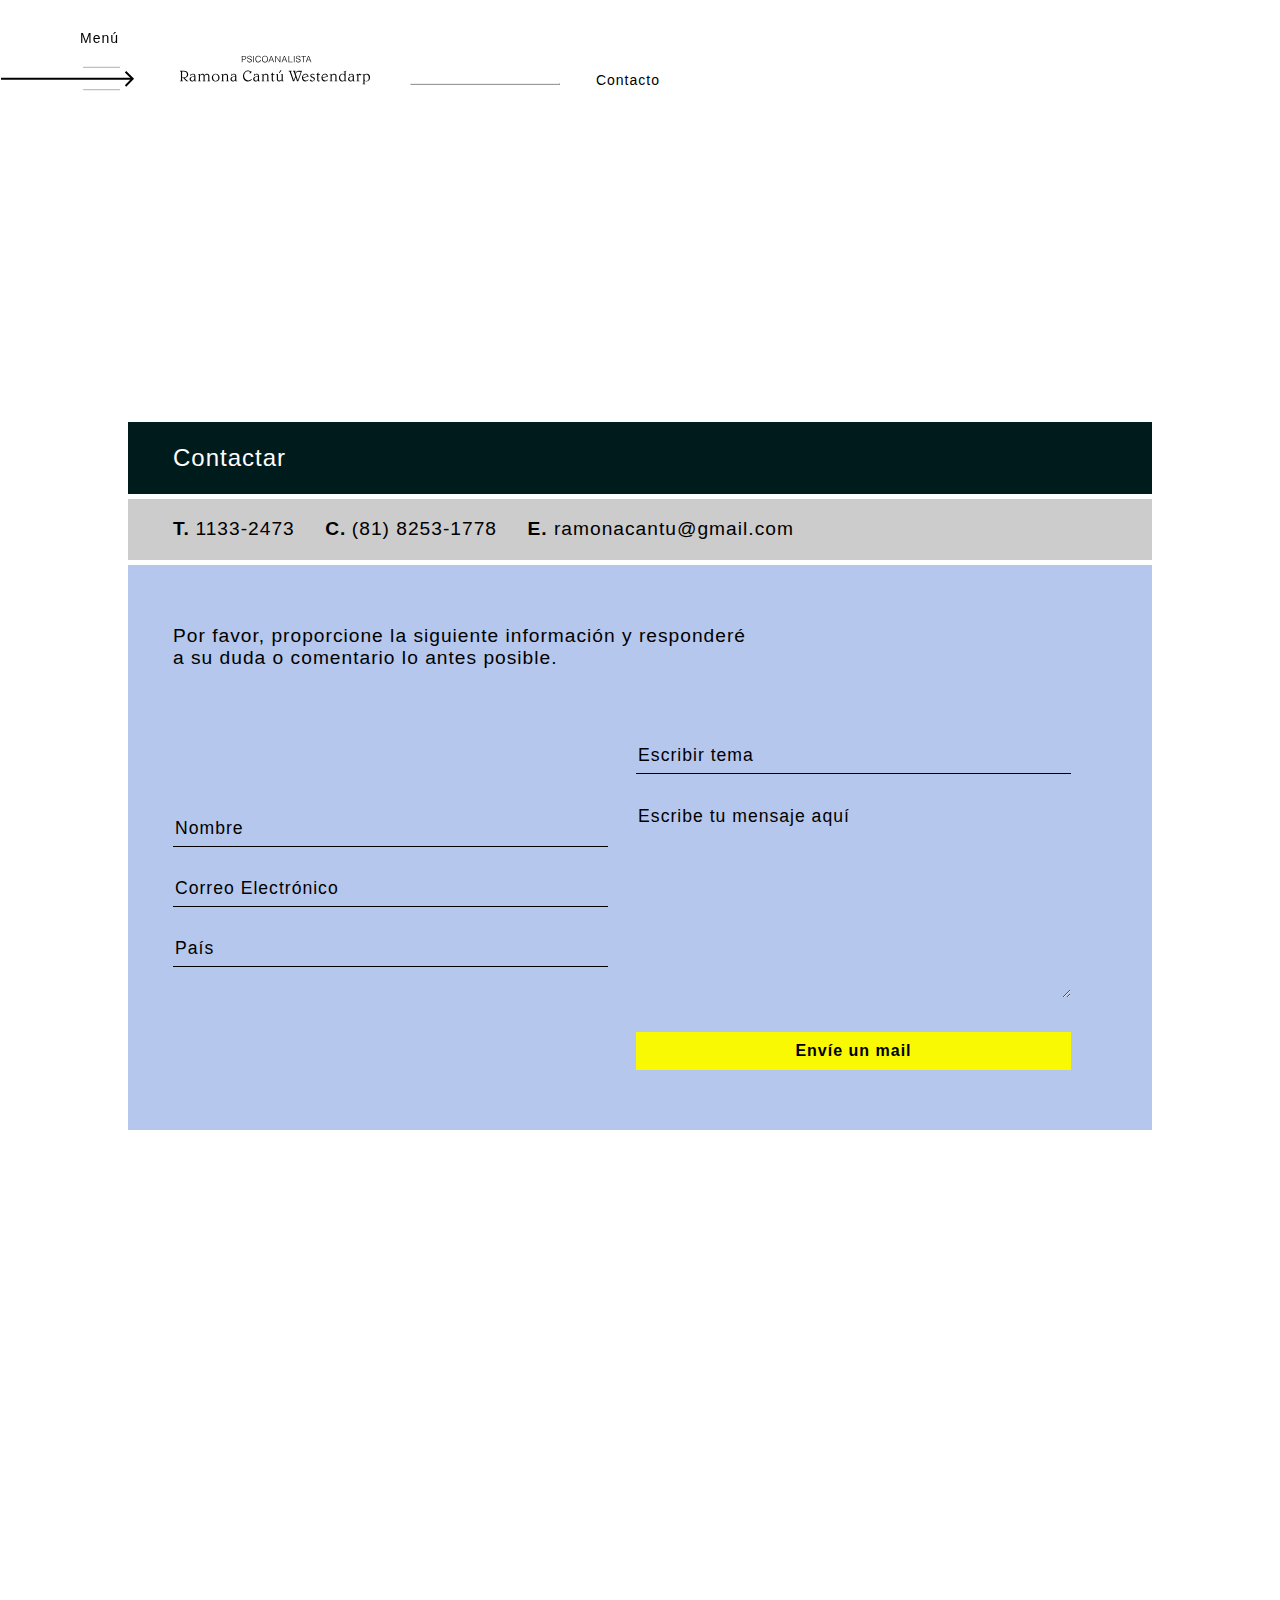
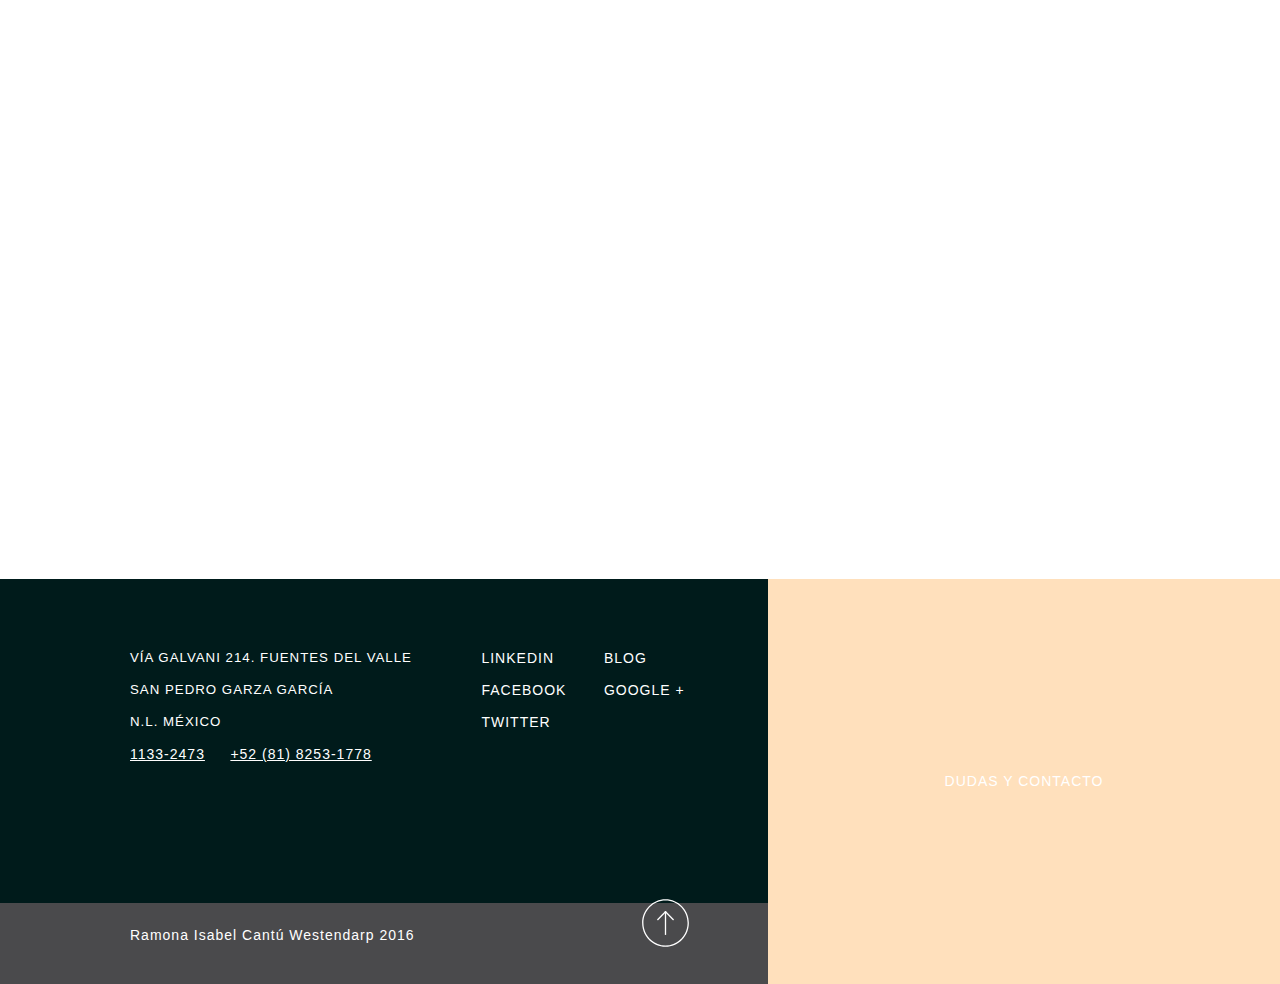
<file: contacto.html>
<!doctype html>
<html>
  <head>
    <meta charset="utf-8" />
    <meta name="viewport" content="width=device-width, initial-scale=1.0" />
    <title>Ramona Cantú | Contacto</title>
    <link rel="icon" type="image/png" href="images/favicon.png">
    <link rel="stylesheet" type="text/css" href="js/slick/slick.css"/>
    <link rel="stylesheet" href="css/style.css" />
  </head>
  <body>

<!--Navegación -->
<div class="nav">

  <div id="menu" class="menu">
    <div class="close">
      <a href="#" class="cerrar">
        <img src="images/cerrar.svg">
        <span>Cerrar</span>
      </a>
   </div>

    <div class="menu-logo">
      <img src="images/logo-blanco.svg">
      <hr>
      <p>Contacto</p>
    </div>

    <ul class="links">

      <li>
        <a href="index.html">
          <span>1</span> Inicio
        </a>
      </li>

      <li>
        <a href="bio.html">
          <span>2</span> Bio
        </a>
      </li>
      
      <li>
        <a href="tratamientos.html">
          <span>3</span> Tratamientos
        </a>
      </li>

      <li>
        <a href="/blog">
          <span>4</span> Blog
        </a>
      </li>

      <li>
        <a href="contacto.html">
          <span>5</span> Contacto
        </a>
      </li>

    </ul>
  </div>
</div>

  <a href="#menu" class="open black">
    <span>Menú</span>
    <img src="images/menu.svg">
  </a>

  <div class="nav-logo black contacto-nav">
    <img src="images/logo.svg">
    <hr>
    <p>Contacto</p>
  </div>
<!--// End Navegación -->

<!-- Contenido -->

<div id="contacto">
  <div class="contact-form">
    <div class="top-banner">
      <h2>Contactar</h2>
    </div>
    
    <div class="telefono">
      <span>T.</span> <a href="tel:+52-811-133-2473" class="phone">1133-2473</a>
      <span>C.</span> <a href="tel:+52-818-253-1778" class="phone">(81) 8253-1778</a>
      <p><span>E.</span> ramonacantu@gmail.com</p>
    </div>

    <div class="form-content">
      <p>Por favor, proporcione la siguiente información y responderé<br>
        a su duda o comentario lo antes posible.</p>

      <div class="form">
        <form action="contact.php" method="post">
          <ul class="ul-form">
            <li>
              <div class="form-field">
                <label for="name">
                  <input type="text" name="name" placeholder="Nombre" />
                </label>
              </div>
            </li>

            <li>
              <div class="form-field">
                <label for="email">
                  <input type="text" name="email" placeholder="Correo Electrónico" />
                </label>
              </div>
            </li>

            <li>
              <div class="form-field">
                <label for="country">
                  <input type="text" name="country" placeholder="País" />
                </label>
              </div>
            </li>
          </ul>

          <ul class="ul-form">
            <li>
              <div class="form-field">
                <label for="subject">
                  <input type="text" name="subject" placeholder="Escribir tema" />
                </label>
              </div>
            </li>

            <li>
              <div class="form-field">
              <label for="message">
                  <textarea name="message" placeholder="Escribe tu mensaje aquí"></textarea>
                </label>
              </div>
            </li>

            <li>
              <div class="submit">
                <input type="submit" value="Envíe un mail" placeholder="Envie un mail"  class="button"/>
              </div>
            </li>
          </ul>
      </form>
      </div>
    </div>
  </div>

  <div class="mapa">
    <iframe src="https://www.google.com/maps/embed?pb=!1m18!1m12!1m3!1d3596.249136963731!2d-100.36789568447927!3d25.663034783681645!2m3!1f0!2f0!3f0!3m2!1i1024!2i768!4f13.1!3m3!1m2!1s0x8662bdf176da1227%3A0xe61bc6b4fc9856ee!2sV%C3%ADa+Galvani+214%2C+Fuentes+del+Valle%2C+66220+Monterrey%2C+N.L.!5e0!3m2!1sen!2smx!4v1467166060820" width="1024" height="720" frameborder="0" style="border:0" allowfullscreen></iframe>
  </div>

</div>

<!-- //End Contenido -->

<!-- Footer -->
<div class="footer">
  <div class="green">
    <div class="footer-info">
      <h5>VÍA GALVANI 214. FUENTES DEL VALLE<br>
      SAN PEDRO GARZA GARCÍA<br>
      N.L. MÉXICO</h5>

      <a href="tel:+52-811-133-2473" class="phone">1133-2473</a>
      <a href="tel:+52-818-253-1778" class="phone">+52 (81) 8253-1778</a>
    </div>
      <div class="footer-links">
        <ul class="social">
          <li><a href="https://www.linkedin.com/in/ramona-i-cant%C3%BA-westendarp-873611a" target="_blank">LINKEDIN</a></li>
          <li><a href="https://www.facebook.com/ramonacantu" target="_blank">FACEBOOK</a></li>
          <li><a href="https://twitter.com/ramonacantu" target="_blank">TWITTER</a></li>
        </ul>

        <ul class="social">
          <li><a href="/blog/" target="_blank">BLOG</a></li>
          <li><a href="https://plus.google.com/u/0/116555482627484807607/posts" target="_blank">GOOGLE +</a></li>
        </ul>
      </div>

      <div class="gray">
        <p>Ramona Isabel Cantú Westendarp 2016</p>
      </div>
  </div>

  <div class="footer-contacto">
    <a href="contacto.html">DUDAS Y CONTACTO</a>
  </div>

  <a href="#top" rel="" id="anchor1" class="scroll-top anchorLink">
    <img src="images/back-top.svg">
  </a>
</div>

<!--// End Footer -->
    
    <script src="js/jquery.js"></script>
  <script type="text/javascript" src="js/slick/slick.min.js"></script>
  <script type="text/javascript" src="js/slick/slick.js"></script>
    <script src="js/app.js"></script>
    <script src="js/analytics.js"></script>

    <script>
      $(document).ready(function(){
        $('.index-slider').slick({
          arrows: false,
          autoplay: true,
          dots: true,
          infinite: true,
          speed: 1500,
          fade: true,
          cssEase: 'linear'
        });
      });
    </script>

    <script>
    $(document).ready(function(){
      $('.timeline-slider').slick({
          lazyLoad: 'ondemand',
          slidesToShow: 3,
          slidesToScroll: 1,
          arrows: false,
          dots: true
        });
  
    });
    </script>

  </body>
</html>
</file>
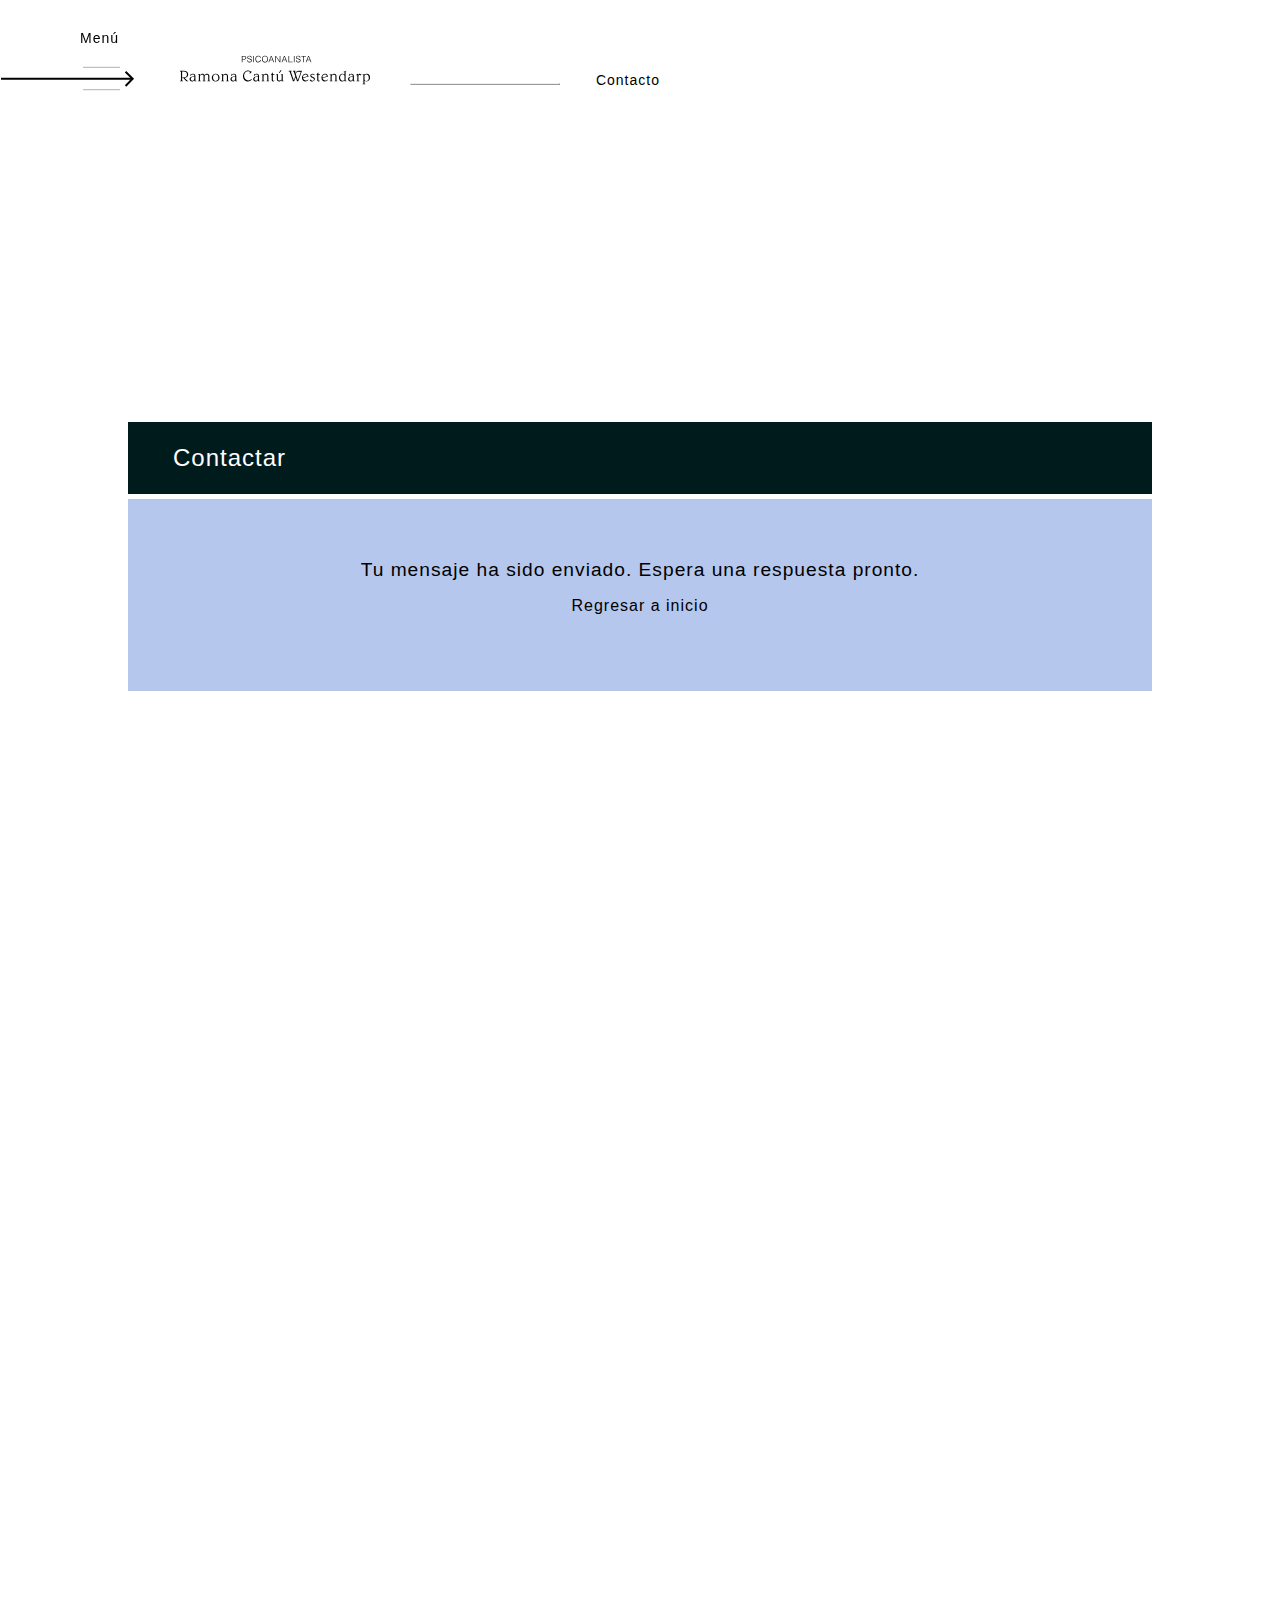
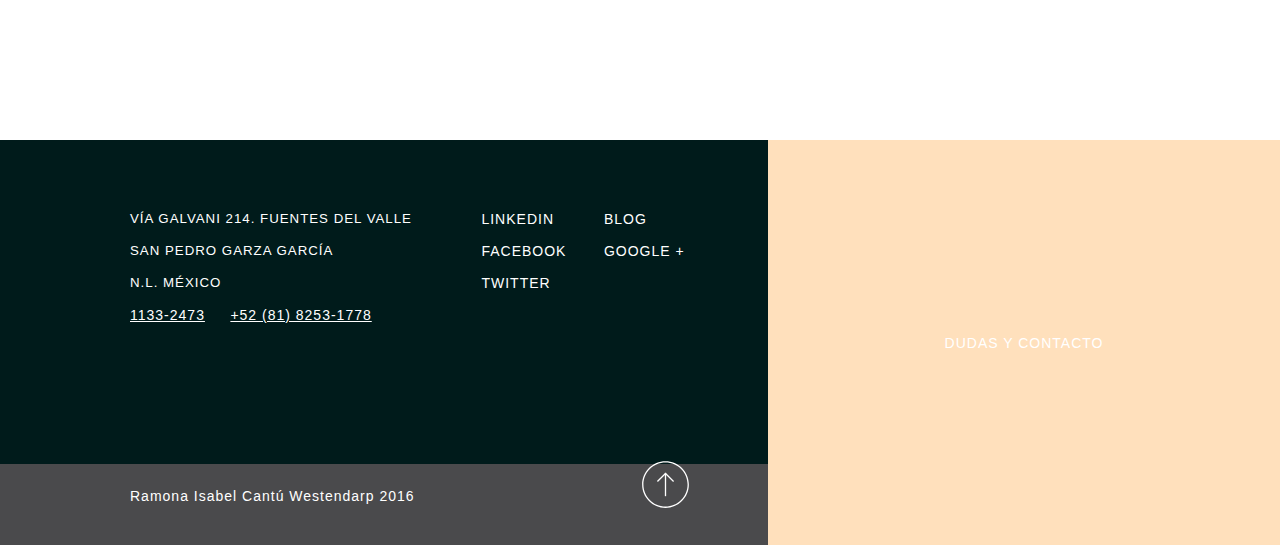
<file: gracias.html>
<!doctype html>
<html>
  <head>
    <meta charset="utf-8" />
    <meta name="viewport" content="width=device-width, initial-scale=1.0" />
    <title>Ramona Cantú | Contacto</title>
    <link rel="icon" type="image/png" href="images/favicon.png">
    <link rel="stylesheet" type="text/css" href="js/slick/slick.css"/>
    <link rel="stylesheet" href="css/style.css" />
  </head>
  <body>

<!--Navegación -->
<div class="nav">

  <div id="menu" class="menu">
    <div class="close">
      <a href="#" class="cerrar">
        <img src="images/cerrar.svg">
        <span>Cerrar</span>
      </a>
   </div>

    <div class="menu-logo">
      <img src="images/logo-blanco.svg">
      <hr>
      <p>Contacto</p>
    </div>

    <ul class="links">

      <li>
        <a href="index.html">
          <span>1</span> Inicio
        </a>
      </li>

      <li>
        <a href="bio.html">
          <span>2</span> Bio
        </a>
      </li>
      
      <li>
        <a href="tratamientos.html">
          <span>3</span> Tratamientos
        </a>
      </li>

      <li>
        <a href="/blog">
          <span>4</span> Blog
        </a>
      </li>

      <li>
        <a href="contacto.html">
          <span>5</span> Contacto
        </a>
      </li>

    </ul>
  </div>
</div>

  <a href="#menu" class="open black">
    <span>Menú</span>
    <img src="images/menu.svg">
  </a>

  <div class="nav-logo black contacto-nav">
    <img src="images/logo.svg">
    <hr>
    <p>Contacto</p>
  </div>
<!--// End Navegación -->

<!-- Contenido -->

<div id="contacto">
  <div class="contact-form">
    <div class="top-banner">
      <h2>Contactar</h2>
    </div>
    <div class="form-content gracias">
      <p>Tu mensaje ha sido enviado. Espera una respuesta pronto.</p>
      <a href="index.html">Regresar a inicio</a>
    </div>
  </div>

  <div class="mapa">
    <iframe src="https://www.google.com/maps/embed?pb=!1m18!1m12!1m3!1d3596.249136963731!2d-100.36789568447927!3d25.663034783681645!2m3!1f0!2f0!3f0!3m2!1i1024!2i768!4f13.1!3m3!1m2!1s0x8662bdf176da1227%3A0xe61bc6b4fc9856ee!2sV%C3%ADa+Galvani+214%2C+Fuentes+del+Valle%2C+66220+Monterrey%2C+N.L.!5e0!3m2!1sen!2smx!4v1467166060820" width="1024" height="720" frameborder="0" style="border:0" allowfullscreen></iframe>
  </div>
</div>

<!-- //End Contenido -->
<!-- Footer -->
<div class="footer">
  <div class="green">
    <div class="footer-info">
      <h5>VÍA GALVANI 214. FUENTES DEL VALLE<br>
      SAN PEDRO GARZA GARCÍA<br>
      N.L. MÉXICO</h5>

      <a href="tel:+52-811-133-2473" class="phone">1133-2473</a>
      <a href="tel:+52-818-253-1778" class="phone">+52 (81) 8253-1778</a>
    </div>
      <div class="footer-links">
        <ul class="social">
          <li><a href="https://www.linkedin.com/in/ramona-i-cant%C3%BA-westendarp-873611a" target="_blank">LINKEDIN</a></li>
          <li><a href="https://www.facebook.com/ramonacantu" target="_blank">FACEBOOK</a></li>
          <li><a href="https://twitter.com/ramonacantu" target="_blank">TWITTER</a></li>
        </ul>

        <ul class="social">
          <li><a href="/blog/" target="_blank">BLOG</a></li>
          <li><a href="https://plus.google.com/u/0/116555482627484807607/posts" target="_blank">GOOGLE +</a></li>
        </ul>
      </div>

      <div class="gray">
        <p>Ramona Isabel Cantú Westendarp 2016</p>
      </div>
  </div>

  <div class="footer-contacto">
    <a href="contacto.html">DUDAS Y CONTACTO</a>
  </div>

  <a href="#top" rel="" id="anchor1" class="scroll-top anchorLink">
    <img src="images/back-top.svg">
  </a>
</div>

<!--// End Footer -->
    
    <script src="js/jquery.js"></script>
  <script type="text/javascript" src="js/slick/slick.min.js"></script>
  <script type="text/javascript" src="js/slick/slick.js"></script>
    <script src="js/app.js"></script>
    <script src="js/analytics.js"></script>

    <script>
      $(document).ready(function(){
        $('.index-slider').slick({
          arrows: false,
          autoplay: true,
          dots: true,
          infinite: true,
          speed: 1500,
          fade: true,
          cssEase: 'linear'
        });
      });
    </script>

    <script>
    $(document).ready(function(){
      $('.timeline-slider').slick({
          lazyLoad: 'ondemand',
          slidesToShow: 3,
          slidesToScroll: 1,
          arrows: false,
          dots: true
        });
  
    });
    </script>

  </body>
</html>
</file>
<file: css/style.css>
@font-face {
	font-family: "Belwe";
	font-weight: normal;
	src: url("../fonts/Belwe.eot");
	src: local(""),
		url("../fonts/Belwe.woff") format("woff"),
		url("../fonts/Belwe.svg") format("svg");
}

::selection{
	background-color: #000;
	color: #fff;
}

/*@font-face {
	font-family: "HelveticaNeue";
	font-weight: 100;
	src: url("../fonts/HelveticaNeue.eot");
	src: local(""),
		url("../fonts/HelveticaNeue.woff") format("woff"),
		url("../fonts/HelveticaNeue.svg") format("svg");
}

@font-face {
	font-family: "HelveticaNeue";
	font-weight: bold;
	src: url("../fonts/HelveticaNeue-Bold.eot");
	src: local(""),
		url("../fonts/HelveticaNeue-Bold.woff") format("woff"),
		url("../fonts/HelveticaNeue-Bold.svg") format("svg");
}
*/

html, body{
	position: relative;
	width: 100%;
	height: 100%;
	margin: 0;
	padding: 0;
	background-color: transparent;
	overflow: visible;
	font-family: "Helvetica Neue", "Helvetica", sans-serif;
	font-weight: 100;
	letter-spacing: 1px;
	color: #000;
	box-sizing: border-box;
}

h1{
	font-family: "Belwe", serif;
	font-weight: normal;
	font-size: 60px;
	color: #fff;
}

h2,h3,h4,h5{
	font-family: "Helvetica Neue", "Helvetica", sans-serif;
	font-weight: 100;
	color: #000;
}

p,a{
	font-family: "Helvetica Neue", "Helvetica", sans-serif;
	font-weight: 100;
	color: #000;
	font-size: 0.875rem;
}

a{
	text-decoration: none;
	display: block;
}

ul{
	list-style-type: none;
	padding: 0;
	margin: 0;
}

img{
	max-width: 100%;
}

hr{
	border-style: outset;
}


a[x-apple-data-detectors] {
  color: inherit !important;
  text-decoration: none !important;
  font-size: inherit !important;
  font-family: inherit !important;
  font-weight: inherit !important;
  line-height: inherit !important;
}

/*=== MENU ===*/

.menu{
	position: fixed;
	top: 0;
	left: -50%;
	width: 50%;
	height: 100%;
	z-index: 10;
	background-color: #4A4A4C;
	color: #fff;
	overflow: hidden;

	-webkit-transition-property: all;
	-moz-transition-property: all;
	-o-transition-property: all;
	transition-property: all;

	-webkit-transition-duration: .5s;
	-moz-transition-duration: .5s;
	-o-transition-duration: .5s;
	transition-duration: .5s;

}

.close{
	padding: 4% 5% 0 5%;
}

.menu a.cerrar{
	color: #fff;
	display: table;
	font-size: 0.875rem;
}

.close a.cerrar img{
	width: 60%;
	margin-right: 18px;
}

.menu a.cerrar span{
	display: table-cell;
	vertical-align: middle;
}

.menu-logo{
	margin-left: 20%;
}

.menu-logo img{
	width: 50%;
	display: inline-block;
}

.menu-logo hr{
	width: 20%;
    margin: 0 10px;
    display: inline-block;
    border-top: solid 1px #fff;
    color: #fff;
}

.menu-logo p{
	display: inline-block;
	font-size: 0.875rem;
	color: #fff;
}

.menu ul.links {
    margin-top: 4rem;
    padding: 0 10% 10% 10%;
}

.menu ul.links li a{
	display: block;
	color: #fff;
	padding-bottom: 20px;
	margin-bottom: 7%;
}

.menu ul.links a span{
	display: inline-block;
	font-family: "Belwe", serif;
	font-size: 0.875rem;
	margin-right: 15%;
}

.menu ul.links li a{
	font-size: 2rem;
	border-bottom: solid 1px #4a4a4c;
}

.menu ul.links li a:hover{
	border-bottom: solid 1px #fff;
	color: rgba(248, 249, 3, 1);
	font-weight: normal;
}

.open{
	position: fixed;
	left: 0;
	top: 30px;
	z-index: 2;
}

.open span{
	display: block;
	margin-left: 80px;
	margin-bottom: 20px;
	color: #fff;
}

.nav-logo{
	margin-top: 55px;
	margin-left: 175px;
	z-index: 2;
	position: absolute;
}

.nav-logo.contacto-nav{
	position: relative;
}

.nav-logo img{
	width: 200px;
	display: inline-block;
}

.nav-logo hr{
	display: inline-block;
	width: 150px;
	margin-left: 30px;
	margin-bottom: 0;
}

.nav-logo p{
	display: inline-block;
	margin-left: 30px;
	color: #fff;
	letter-spacing: 1px;
}

/*=== //END MENU ===*/

/*=== INDEX SLIDER ===*/
.index-slider{
	position: relative;
	width: 100%;
	height: 100%;
	overflow: hidden;
	top: 0;
}

.shadow{
	background-color: rgba(0,0,0,0);
	width: 100%;
	height: 93%;
	position: absolute;
	top: 0;
	left: 0;
}

.slide-info{
	position: absolute;
	bottom: 100px;
	left: 100px;
}

.slide-info img{
	width: 40%;
}

h1 span{
	display: inline-block;
	width: 150px;

	-webkit-transition: all .25s ease-in-out;
	-moz-transition: all .25s ease-in-out;
	-o-transition: all .25s ease-in-out;
	transition: all .25s ease-in-out;
}

h1 span hr{
	margin-bottom: 15px;
	margin-top: 0;
}

.slick-list{
	height: 93%;
}

.slick-slider .slick-track, .slick-slider{
	height: 100%;
}

.slick-dots{
	height: 7%;
	background-color: rgba(0,27,27,1);
	display: block;
}

.slick-dots li{
	display: inline-block;
	vertical-align: middle;
    height: 100%;
}

.slick-dots li.slick-active button{
	color: rgba(248,249,3,1);
}

.slick-dots li button::after{
	content: "";
    display: inline-block;
    width: 75px;
    height: 0;
    border-top: solid 1px;
    border-color: rgba(255, 255, 255, 1);
    border-left-style: solid;
    /* position: absolute; */
    /* top: 40%; */
    /* left: 24.8%; */
    z-index: 5;
    margin-left: 1rem;
    vertical-align: middle;
}

.slick-dots li:last-child button::after{
	content: none;
}

.slick-dots button{
	border: none;
    background-color: transparent;
    color: #fff;
    font-family: "Belwe", serif;
    font-size: 1rem;
    height: 100%;
}

.slick-dots button:focus{
	outline: none;
}

.slick-dots li:first-child{
	margin-left: 40%;
}

.index-slider.tratamiento-slider .slick-dots li:first-child{
	margin-left: 30%;
}

/*=== //END INDEX SLIDER ===*/

/*=== MAIN TEXT ===*/

.main-text {
    position: relative;
    background: #fff;
    padding: 10% 12%;
    overflow: hidden;
}

.main-text.multi {
    padding: 0 15% 10% 15%;
}

.main-text p{
	text-transform: uppercase;
	font-size: .75rem;
	font-weight: bold;
	color: #000;
	text-align: center;
	letter-spacing: 1.5px;
}

.main-text h2{
	font-size: 2.2rem;
	line-height: 3.5rem;
	font-weight: 100;
	text-align: center;
	letter-spacing: 2px;
}

.main-text.gris.bio-bottom h2{
		color: #ccc;
	}

.main-text h2 span{
	font-weight: normal;
}

.main-text hr{
	width: 35%;
    margin-top: 2rem;

    -webkit-transition: all .25s ease-in-out;
    -moz-transition: all .25s ease-in-out;
    -o-transition: all .25s ease-in-out;
    transition: all .25s ease-in-out;
}

/*=== //END MAIN TEXT ===*/

/*=== QUOTES ===*/
.quotes{
	width: 100%;
	height: 65%;
	overflow: hidden;
}

.quote{
	position: relative;
	display: table;
	width: 60%;
	height: 100%;
	float: left;
	background-color: rgba(0,27,27,1);
}

.quote-text {
    display: table-cell;
    vertical-align: middle;
    padding: 0 5rem;
    -webkit-box-sizing: border-box;
    -moz-box-sizing: border-box;
    -o-box-sizing: border-box;
    box-sizing: border-box;

}

.quote-author{
	display: block;
	position: relative;
	width: 90%;
	margin: 2rem auto 0 auto;

	-webkit-transition: all .25s ease-in-out;
    -moz-transition: all .25s ease-in-out;
    -o-transition: all .25s ease-in-out;
    transition: all .25s ease-in-out;
}

.quote h3{
	color: #fff;
	font-weight: 100;
	font-size: 1.3rem;
	line-height: 2.3rem;
	text-align: center;
}

.quote-author img {
    position: absolute;
    top: 2rem;
    -webkit-transition-property: all;
    -moz-transition-property: all;
    -o-transition-property: all;
    transition-property: all;

    -webkit-transition-duration: .25s;
    -moz-transition-duration: .25s;
    -o-transition-duration: .25s;
    transition-duration: .25s;
}

.quote-author img.flecha-freud{
	top: 0.5rem;
}

.quote-author h4{
	display: block;
	margin: 0 auto;
	font-weight: normal;
	font-size: 2rem;
	color: rgba(182,199,237,1);
	text-align: center;
}

.quote-author a{
	text-decoration: none;
	display: block;
	margin: 0 auto;
	font-weight: normal;
	font-size: 2rem;
	color: rgba(182,199,237,1);
	text-align: center;
}

.image-30{
	display: block;
	float:left;
	width: 30%;
	height: 100%;
}

.image-10{
	display: block;
	float: left;
	width: 10%;
	height: 100%;
}

.border{
	display: block;
	width: 100%;
	height: 100%;
	border-left: solid 5px #fff;
}

.quotes-large{
	width: 100%;
	height: 100%;
	overflow: hidden;
	margin-top: 5px;
}

.quotes-large .quote{
	width: 50%;
}

.image-40{
	display: block;
	float: left;
	width: 40%;
	height: 100%;
}

.border-right{
	display: block;
	width: 100%;
	height: 100%;
	position: relative;
	right: 0;
	border-right: solid 5px #fff;
}

.quote-blocks{
	background-color: #fff;

	-webkit-transition: all .25s ease-in-out;
    -moz-transition: all .25s ease-in-out;
    -o-transition: all .25s ease-in-out;
    transition: all .25s ease-in-out;
}

.quote-blocks .quote-text{
	clear: both;
	display: table;
	width: 100%;
	background-color: rgba(0,27,27,1);
	height: 50%;
}

.quote-text.white-block{
	background-color: #fff;
	clear: both;
	display: table;
	width: 100%;
	height: 50%;
}

.quote-text.white-block h3{
	color: #000;
}

.middle{
	display: table-cell;
	width: 100%;
	vertical-align: middle;

	-webkit-transition: all .25s ease-in-out;
    -moz-transition: all .25s ease-in-out;
    -o-transition: all .25s ease-in-out;
    transition: all .25s ease-in-out;
}

/*=== //END QUOTES ===*/

/*=== FORMACION ===*/
.formacion .main-text{
	box-sizing: border-box;
	position: relative;
	width: 100%;
	background-color: rgba(182,199,237,1);
	border-top: solid 5px #fff;
	border-bottom: solid 5px #fff;
}
/*=== //END FORMACION  ===*/

/*=== TIMELINE  ===*/

.timeline {
    background-color: #4A4A4C;
    padding-bottom: 25%;
}

.timeline img{
	width: 80%;
	display: block;
	margin: 0 auto;
}

.timeline img.mapa-movil{
	display: none;
}

.timeline-slider.slick-slider, .timeline-slider .slick-track{
	height: auto;
}

.timeline-slider .slick-list{
	height: auto;
}
/*=== //END TIMELINE  ===*/

/*=== TIMELINE SLIDER  ===*/

.timeline-slides {
    position: relative;
    width: 95%;
    height: 80%;
    display: block;
    margin: 0 auto;
    z-index: 5;
    top: -40%;
}

ul.slides{
	height: 100%;
}

ul.slides li{
	display: inline-block;
	width: 33%;

	-webkit-transition: all .5s ease-in-out;
    -moz-transition: all .5s ease-in-out;
    -o-transition: all .5s ease-in-out;
    transition: all .5s ease-in-out;
}

ul.slides li:nth-child(1){
	position: absolute;
    display: block;
    margin: 0 auto;
    left: 9%;
    width: 57%;
    top: 5%;

    -webkit-transition: all .5s ease-in-out;
    -moz-transition: all .5s ease-in-out;
    -o-transition: all .5s ease-in-out;
    transition: all .5s ease-in-out;
}

ul.slides li:nth-child(2){
	position: absolute;
    display: block;
    margin: 0 auto;
    left: 17%;
    top: 0;
    width: 65%;
    z-index: 1;

    -webkit-transition: all .5s ease-in-out;
    -moz-transition: all .5s ease-in-out;
    -o-transition: all .5s ease-in-out;
    transition: all .5s ease-in-out;
}

ul.slides li:nth-child(3){
	position: absolute;
    display: block;
    margin: 0 auto;
    left: 33%;
    width: 57%;
    top: 5%;

    -webkit-transition: all .5s ease-in-out;
    -moz-transition: all .5s ease-in-out;
    -o-transition: all .5s ease-in-out;
    transition: all .5s ease-in-out;
}

ul.slides li:nth-child(4){
	position: absolute;
    display: block;
    margin: 0 auto;
    left: 17%;
    top: 0;
    width: 65%;

    -webkit-transition: all .5s ease-in-out;
    -moz-transition: all .5s ease-in-out;
    -o-transition: all .5s ease-in-out;
    transition: all .5s ease-in-out;
}

ul.slides li.active{
	position: absolute;
    display: block;
    margin: 0 auto;
    left: 17%;
    top: 0;
    width: 65%;
    z-index: 5;

    -webkit-transition: all .5s ease-in-out;
    -moz-transition: all .5s ease-in-out;
    -o-transition: all .5s ease-in-out;
    transition: all .5s ease-in-out;
}

ul.slides li.inactive-left{
	position: absolute;
    display: block;
    margin: 0 auto;
    left: 9%;
    width: 57%;
    top: 5%;
    z-index: -1;

    -webkit-transition: all .5s ease-in-out;
    -moz-transition: all .5s ease-in-out;
    -o-transition: all .5s ease-in-out;
    transition: all .5s ease-in-out;
}

ul.slides li.inactive-right{
	position: absolute;
    display: block;
    margin: 0 auto;
    left: 33%;
    width: 57%;
    top: 5%;
    z-index: -1;

    -webkit-transition: all .5s ease-in-out;
    -moz-transition: all .5s ease-in-out;
    -o-transition: all .5s ease-in-out;
    transition: all .5s ease-in-out;
}

ul.slides li.inactive-back{
	position: absolute;
    display: block;
    margin: 0 auto;
    left: 17%;
    top: 0;
    width: 65%;
    z-index: -2;

    -webkit-transition: all .5s ease-in-out;
    -moz-transition: all .5s ease-in-out;
    -o-transition: all .5s ease-in-out;
    transition: all .5s ease-in-out;
}

ul.t-dots{
    position: absolute;
	width: 100%;
	top: 35%;
	z-index: 5;
}

ul.t-dots li{
	display: inline-block;
    margin-right: 25%;
	font-family: "Belwe", serif;
	font-size: 7rem;
	color: #ccc;
	font-weight: 100;
}

ul.t-dots li:last-child{
	margin-right: 0;
}

ul.t-dots li:hover{
	border-bottom: solid 5px #ccc;
	cursor: pointer;
}

ul.t-dots li:nth-child(2), ul.t-dots li:nth-child(3){
	color: #fff;
}

ul.t-dots li:nth-child(2):hover, ul.t-dots li:nth-child(3):hover{
	border-bottom: solid 5px #fff;
}

/*=== MÓVIL TIMELINE SLIDER  ===*/

.timeline-slides-movil {
    display: none;
}

ul.slides-movil{
	height: 100%;
}

ul.slides-movil li{
	display: inline-block;
	width: 33%;

	-webkit-transition: all .5s ease-in-out;
    -moz-transition: all .5s ease-in-out;
    -o-transition: all .5s ease-in-out;
    transition: all .5s ease-in-out;
}

ul.slides-movil li:nth-child(1){
	position: absolute;
    display: block;
    margin: 0 auto;
    left: 9%;
    width: 57%;
    top: 5%;

    -webkit-transition: all .5s ease-in-out;
    -moz-transition: all .5s ease-in-out;
    -o-transition: all .5s ease-in-out;
    transition: all .5s ease-in-out;
}

ul.slides-movil li:nth-child(2){
	position: absolute;
    display: block;
    margin: 0 auto;
    left: 17%;
    top: 0;
    width: 65%;
    z-index: 1;

    -webkit-transition: all .5s ease-in-out;
    -moz-transition: all .5s ease-in-out;
    -o-transition: all .5s ease-in-out;
    transition: all .5s ease-in-out;
}

ul.slides-movil li:nth-child(3){
	position: absolute;
    display: block;
    margin: 0 auto;
    left: 33%;
    width: 57%;
    top: 5%;

    -webkit-transition: all .5s ease-in-out;
    -moz-transition: all .5s ease-in-out;
    -o-transition: all .5s ease-in-out;
    transition: all .5s ease-in-out;
}

ul.slides-movil li:nth-child(4){
	position: absolute;
    display: block;
    margin: 0 auto;
    left: 17%;
    top: 0;
    width: 65%;

    -webkit-transition: all .5s ease-in-out;
    -moz-transition: all .5s ease-in-out;
    -o-transition: all .5s ease-in-out;
    transition: all .5s ease-in-out;
}

ul.slides-movil li.active{
	position: absolute;
    display: block;
    margin: 0 auto;
    left: 17%;
    top: 0;
    width: 65%;
    z-index: 5;

    -webkit-transition: all .5s ease-in-out;
    -moz-transition: all .5s ease-in-out;
    -o-transition: all .5s ease-in-out;
    transition: all .5s ease-in-out;
}

ul.slides-movil li.inactive-left{
	position: absolute;
    display: block;
    margin: 0 auto;
    left: 9%;
    width: 57%;
    top: 5%;
    z-index: -1;

    -webkit-transition: all .5s ease-in-out;
    -moz-transition: all .5s ease-in-out;
    -o-transition: all .5s ease-in-out;
    transition: all .5s ease-in-out;
}

ul.slides-movil li.inactive-right{
	position: absolute;
    display: block;
    margin: 0 auto;
    left: 33%;
    width: 57%;
    top: 5%;
    z-index: -1;

    -webkit-transition: all .5s ease-in-out;
    -moz-transition: all .5s ease-in-out;
    -o-transition: all .5s ease-in-out;
    transition: all .5s ease-in-out;
}

ul.slides-movil li.inactive-back{
	position: absolute;
    display: block;
    margin: 0 auto;
    left: 17%;
    top: 0;
    width: 65%;
    z-index: -2;

    -webkit-transition: all .5s ease-in-out;
    -moz-transition: all .5s ease-in-out;
    -o-transition: all .5s ease-in-out;
    transition: all .5s ease-in-out;
}

ul.t-dots-movil{
    position: absolute;
	width: 100%;
	top: 35%;
	z-index: 5;
}

ul.t-dots-movil li{
	display: inline-block;
    margin-right: 25%;
	font-family: "Belwe", serif;
	font-size: 7rem;
	color: #ccc;
	font-weight: 100;
}

ul.t-dots-movil li:last-child{
	margin-right: 0;
}

ul.t-dots-movil li:hover{
	border-bottom: solid 5px #ccc;
	cursor: pointer;
}

ul.t-dots-movil li:nth-child(2), ul.t-dots-movil li:nth-child(3){
	color: #fff;
}

ul.t-dots-movil li:nth-child(2):hover, ul.t-dots-movil li:nth-child(3):hover{
	border-bottom: solid 5px #fff;
}
/*=== FOOTER  ===*/

.footer {
    position: relative;
    width: 100%;
    height: 45%;
    overflow: hidden;
}

.green{
	position: relative;
	width: 60%;
	height: 100%;
	background-color: rgba(0,27,27,1);
	float: left;
}

.green h5 {
    color: #fff;
    text-transform: uppercase;
    line-height: 2rem;
    margin-left: 130px;
    margin-top: 0;
    margin-bottom: 0;
}

.green a.phone{
	color: #fff;
	text-decoration: underline;
	margin-left: 130px;
	margin-top: 0.5rem;
	display: inline-block;
}

.green a.phone:last-child{
	margin-left: 20px;
}

a[href^="tel"]{
	color: #fff !important;
	text-decoration: underline;
}

.footer-info, .footer-links{
    display: inline-block;
    margin-right: 2rem;
    margin-top: 63px;
}

.footer-links{
	vertical-align: top;
}

.footer-links ul.social{
	display: inline-block;
	margin-right: 2rem;
	vertical-align: top;
}

.footer-links ul.social:first-child{
	margin-left: 2rem;
}

.footer-links ul.social li{
	line-height: 2rem;
}

.footer-links ul li a{
	color: #fff;
}

.footer-links ul li a:hover{
	text-decoration: underline;
}

.gray{
	position: absolute;
	bottom: 0;
	left: 0;
	width: 100%;
	height: 20%;
	background-color: #4a4a4c;
	display: table;
}

.green .gray p {
    display: inline-block;
    margin-right: 2rem;
    margin-top: 1.5rem;
    color: #fff;
    text-decoration: none;
    margin-left: 130px;
}

.gris{
	background-color: #4a4a4c;
}

.footer-contacto{
	position: relative;
	float: left;
	display: table;
	width: 40%;
	height: 100%;
	background-color: rgba(255,224,188,1);

	-webkit-transition: all .25s ease-in-out;
	-moz-transition: all .25s ease-in-out;
	-o-transition: all .25s ease-in-out;
	transition: all .25s ease-in-out;
}

.footer-contacto a{
	display: table-cell;
	vertical-align: middle;
	background-color: rgba(255,224,188,1);
	width: 100%;
	height: 100%;
	text-align: center;
	color: #fff;
	margin: 0 auto;
	font-weight: normal;

	-webkit-transition: all .25s ease-in-out;
	-moz-transition: all .25s ease-in-out;
	-o-transition: all .25s ease-in-out;
	transition: all .25s ease-in-out;
}

.footer-contacto a:hover{
	background-color: #000;
}

.scroll-top{
	position: absolute;
	z-index: 5;
	display: block;
	width: 4%;
	margin: 0 auto;
	bottom: 2rem;
	left: 50%;
}

.scroll-top img{
	width: 100%;
}

/*=== //END FOOTER  ===*/

/*=== BIO  ===*/
.black p, .black span{
	color: #000;
}

.bio{
	position: relative;
	width: 100%;
	height: 85%;
	min-height: 600px;
	background-color: #fff;
	display: table;
}

.intro-bio{
	display: table-cell;
	vertical-align: middle;
	padding-left: 6rem;
}

.intro-bio h2{
	font-family: "Belwe", serif;
    font-weight: normal;
    font-size: 60px;
    color: #000;
    display: inline-block;
}

.peach{
	background-color: rgba(255,224,188,1);
}

.main-text.peach {
    padding-top: 20%;
    padding-left: 17%;
    padding-right: 17%;
}

.intro-bio hr{
	border-top: solid 1px #000;
	margin: 0 2rem;
	display: inline-block;
	width: 8rem;

	 -webkit-transition: all .25s ease-in-out;
	    -moz-transition: all .25s ease-in-out;
	    -o-transition: all .25s ease-in-out;
	    transition: all .25s ease-in-out;
}

.numbers {
    position: absolute;
    bottom: -6rem;
    z-index: 5;
    left: 8%;
    display: block;
    margin: 0 auto;
    width: 90%;
}

.numbers ul.pacientes li {
    display: inline-block;
    margin-right: 13%;
    font-size: 2rem;
    text-align: center;
}


.numbers ul.pacientes li:last-child{
	margin-right: 0;
}

.numbers ul.pacientes li span{
	font-size: 10rem;
	margin-right: 1rem;
	vertical-align: middle;
	font-weight: normal;
}

.ramona{
	position: relative;
	width: 100%;
	height: 85%;
	margin-top: 5px;
}

.foto-bio{
	position: relative;
	display: block;
	width: 45%;
	height: 100%;
	float: left;
}

.texto-bio{
	position: relative;
	display: block;
	width: 55%;
	height: 100%;
	float: left;
}

.yellow{
	background-color: rgba(248,249,3,1);
}

.yellow h3, .yellow .quote-author h4{
	color: #000;
}

.texto-bio .quote{
	background-color: transparent;
	width: 100%;
}

.texto-bio .border{
	position: absolute;
}

.bio-2{
	position: relative;
	width: 85%;
	height: 100%;
	display: block;
	margin: 0 auto 5px auto;
	border-bottom: solid 5px #4a4a4c;
}

.bio2-foto{
	display: block;
	width: 60%;
	height: 100%;
	float: left;
}

.bio2-texto{
	display: table;
	width: 40%;
	height: 100%;
	float: left;
	background-color: #fff;
}

.bio2-texto p {
    display: table-cell;
    vertical-align: middle;
    text-transform: uppercase;
    font-weight: bold;
    text-align: center;
    font-size: 0.75rem;
    line-height: 1.5rem;
    padding: 0 5rem;
}

.bio-bg.gris{
	position: relative;
	display: block;
	width: 100%;
	height: 50%;
}

.bio-white{
	background-color: #fff;
	display: block;
	width: 100%;
	height: 50%;
	position: absolute;
	top: 0;
	left: 0;
	margin: 0;
	padding: 0;
	z-index: 0;
}

.bio-timeline {
    position: relative;
    width: 100%;
    z-index: -1;
}

.bio-timeline .main-text{
	box-sizing: border-box;
	width: 85%;
	display: block;
	margin: 0 auto;
	padding: 10% 12%;
}

.bio-timeline .main-text p {
    color: #000;
    text-align: center;
    margin: 0;
    width: 100%;
}

.timeline-dates{
	position: relative;
	width: 100%;
	height: 100%;
}

.timeline-dates.gray{
	height: inherit;
}

.timeline-cards {
    position: relative;
    width: 85%;
    display: block;
    margin: 0 auto;
    z-index: 2;
    background-color: #fff;
    top: -1px;
}

.estudios-title {
    position: relative;
    background-color: #fff;
    padding-left: 5rem;
    padding-bottom: 3rem;
    -webkit-box-shadow: 0 5px 6px rgba(0,0,0,.2);
    -moz-box-shadow: 0 5px 6px rgba(0,0,0,.2);
    -o-box-shadow: 0 5px 6px rgba(0,0,0,.2);
    box-shadow: 0 5px 6px rgba(0,0,0,.2);
    z-index: 1;
}

.estudios-title::after{
	content: "";
    display: block;
    width: 0;
    height: 0;
    border: inset 15px;
    border-color: transparent transparent rgba(255, 255, 255, 1) transparent;
    border-left-style: solid;
    position: absolute;
    bottom: -45%;
    left: 12%;
    z-index: 5;
    -webkit-transform: rotate(180deg);
    -moz-transform: rotate(180deg);
    -o-transform: rotate(180deg);
    transform: rotate(180deg);
}

.estudios-title h5, .card h5{
	font-size: 0.75rem;
	font-weight: bold;
	color: #000;
	text-transform: uppercase;
	margin: 0;
}

.cards-info {
    position: relative;
    width: 100%;
    height: inherit;
    background-color: #4a4a4c;
}

.cards{
	position: relative;
	width: 85%;
	display: block;
	margin: 0 auto;
}

.card {
    position: relative;
    width: 60%;
    float: left;
    box-shadow: 5px 5px 6px rgba(0,0,0,.3);
    z-index: 1;
}

.card h5{
	padding: 3rem 0 0 5rem;
}

.card hr {
    display: block;
    width: 75%;
    margin: 1.5rem auto 1.5rem 5rem;
    border-color: #000;
    padding: 0;
    border-style: solid;
    border-top-width: 0;
}

.card p{
	color: #000;
    font-size: 1.2rem;
    margin: 0;
    padding: 0 0 2rem 5rem;
}

.card.lila .arrow-lila {
    content: "";
    display: block;
    width: 0;
    height: 0;
    border: inset 15px;
    border-color: transparent transparent transparent rgba(182,199,237,1);
    border-left-style: solid;
    position: absolute;
    top: 40%;
    right: -1.8rem;
    z-index: 5;
}

.card.yellow .arrow-yellow {
    content: "";
    display: block;
    width: 0;
    height: 0;
    border: inset 15px;
    border-color: transparent transparent transparent rgba(248,249,3,1);
    border-left-style: solid;
    position: absolute;
    top: 40%;
    right: -1.8rem;
    z-index: 5;
}

.card.peach .arrow-peach {
    content: "";
    display: block;
    width: 0;
    height: 0;
    border: inset 15px;
    border-color: transparent transparent transparent rgba(255,224,188,1);
    border-left-style: solid;
    position: absolute;
    top: 40%;
    right: -1.8rem;
    z-index: 5;
}

.card.lila, .card.peach, .card.yellow, .arrow-lila, .arrow-yellow, .arrow-peach{
	-webkit-transition: all .25s ease-in-out;
	-moz-transition: all .25s ease-in-out;
	-o-transition: all .25s ease-in-out;
	transition: all .25s ease-in-out;
}

.card.lila:hover, .card.peach:hover, .card.yellow:hover{
	background-color: #000;
}

.extra{
	position: relative;
	width: 40%;
	float: left;
}

.extra.gray p {
    margin-left: 5rem;
    margin-top: 3rem;
    line-height: 1.5rem;
}

.extra.gray a{
	color: #fff;
	margin-left: 5rem;
	font-style: italic;
	text-decoration: underline;
}

.lila{
	background-color: rgba(182,199,237,1);
}

.main-text.bio-bottom{
	padding: 15% 18%;
}

.afiliaciones{
	position: relative;
	width: 100%;
	background-color: #fff;
	display: block;
	height: inherit;
	margin-bottom: 150px;
}

.afiliaciones h5 {
    margin-left: 15%;
    margin-bottom: 3rem;
    font-size: 0.75rem;
    font-weight: bold;
    margin-top: 150px;
}

.afiliacion{
	position: relative;
	width: 70%;
	display: block;
	margin: 0 auto;
}

.a-fecha {
    position: relative;
    width: 25%;
    float: left;
    margin-top: 1rem;
}

.a-bullet{
	position: relative;
	width: 75%;
	float: left;
}

.a-fecha hr{
	margin-left: 0;
	width: 5rem;
}

.a-bullet p, .a-fecha p{
	font-size: 1.2rem;
	line-height: 2rem;
}

.bio-bottom{
	clear: both;
}
/*=== //END BIO  ===*/

/*=== TRATAMIENTOS  ===*/
.slide-info.tratamientos-title {
    bottom: 120px;

    -webkit-transition: all .25s ease-in-out;
    -moz-transition: all .25s ease-in-out;
    -o-transition: all .25s ease-in-out;
    transition: all .25s ease-in-out;
}

.tratamientos-title h2 {
	font-family: "Belwe", serif;
	font-weight: normal;
	font-size: 60px;
	color: #fff;
}

.tratamientos-title h2 span {
    display: inline-block;
    width: 150px;
    margin-left: 2rem;
    vertical-align: bottom;

    -webkit-transition: all .25s ease-in-out;
    -moz-transition: all .25s ease-in-out;
    -o-transition: all .25s ease-in-out;
    transition: all .25s ease-in-out;
}

.tratamientos-title h2 span hr{
	margin-bottom: 15px;
	margin-top: 0;
}

.background{
	position: relative;
	height: 85%;
	display: table;
	width: 100%;
}

.background .main-text{
	background: transparent;
	display: table-cell;
	width: 100%;
	vertical-align: middle;
}

.background .shadow{
	height: 100%;
}

.background p, .background h2{
	color: #fff;
	z-index: 2;
}

.background hr{
	border: solid 1px #fff;
	margin-top: 2rem;
	z-index: 2;
	width: 35%;
	border-top-width: 0;
}

.peach-t{
	background-color: rgba(255,224,188,1);
}

.main-text.padding-p{
	padding: 10% 30%;
}

.padding-p p{
	line-height: 2rem;
}

.brown{
	background-color: rgba(102,79,53,1);
}

.brown h3{
	font-family: "Belwe", serif;
    font-weight: normal;
    font-size: 60px;
    color: #000;
    text-align: left;
    display: inline-block;
}

.brown hr{
	color: #000;
	border: solid 1px #000;
	display: inline-block;
	width: 5rem;
	vertical-align: bottom;
	margin-bottom: 0.75rem;
	margin-left: 1rem;
}

.treat-gray {
    position: relative;
    width: 100%;
    overflow: visible;
    background-color: rgba(242,242,242,1);
    display: inline-block;
    clear: both;
}

.treat-specs{
	width: 85%;
	height: 100%;
    margin: 0 auto;
    padding-top: 115px;
    padding-bottom: 115px;
}

.large-12 {
    width: 100%;
    height: 35%;
    margin-top: 60px;
    display: inline-block;
}

.large-6{
	position: relative;
	width: 50%;
	float: left;
}

.main h5{
	display: block;
	margin: 0 auto;
	font-size: 5rem;
	font-weight: normal;
	margin-left: 3rem;
	margin-top: 2rem;
}

.main h4{
	font-size: 2rem;
	margin-left: 2rem;
	line-height: 3rem;
	letter-spacing: 2px;
}

.icon {
    width: 20%;
    float: left;
    margin-top: -5.7rem;
}

.icon.icon-plus{
	margin-top: 0;
}

.icon img{
	width: 5rem;
	display: block;
	margin: 2rem auto 0 auto;
}

.icon hr {
    margin: 20px auto 0 auto;
    width: 80%;
}

.t-text{
	width: 80%;
	float: left;
}

.t-text h5, .t-text p{
	margin-left: 2rem;
}

.t-text h5{
	font-weight: bold;
	margin-top: 2rem
}

.t-text p {
    line-height: 1.2rem;
    padding-bottom: 2rem;
    padding-right: 4rem;
}

.icon.icon-voc img{
	width: 5rem;
    display: block;
    margin: 2rem auto 0 1.7rem;
}

.treat-fotos{
	position: relative;
	width: 100%;
	height: 70%;
	margin-bottom: 5px;
}

.chica{
	position: relative;
	float: left;
	width: 33.33%;
	height: 100%;
}

.mediana{
	position: relative;
	width: 66.66%;
	float: left;
	height: 100%;
}

.chica img, .mediana img{
	width: 100%;
}

.chica .border, .mediana .border{
	position: absolute;
	width: 100%;
	height: 100%;
	background: transparent;
	border-right: solid 5px #fff;
	border-left: none;
	z-index: 1;
}

.background.t-bg{
	height: 100%;
	margin-top: 2px;
	margin-bottom: 5px;
}

.background.t-bg .shadow{
	    background-color: rgba(0,0,0,.5);
}

.treat-info{
	position: relative;
	width: 100%;
	height: 100%;
	margin-bottom: 5px;
}

.mediana .yellow{
	height: 100%;
}

.mediana .main-text{
	padding: 0;
	display: table;
}

.cell{
	display: table-cell;
	vertical-align: middle;
}

.cell h2{
	padding: 0 5rem;
}

.cell p{
	line-height: 1.5rem;
}

/*=== //END TRATAMIENTOS  ===*/

/*=== CONTACTO  ===*/

#contacto{
	position: relative;
	width: 100%;
	overflow: visible;
	background: transparent;
}

.contact-form{
	position: relative;
	width: 80%;
	margin: 320px auto 0 auto;
}

.top-banner {
    background-color: rgba(0,27,27,1);
    padding: 2px 45px;
    margin-bottom: 5px;
}

.top-banner h2{
	color: #fff;
}

.form{
	width: 100%;
}

.form-content{
	background-color: rgba(182,199,237,1);
	padding: 60px 45px;
}

.form-content p{
	margin-top: 0;
	font-size: 1.2rem;
	margin-bottom: 75px;
}

.form-field{
	margin-bottom: 30px;
}

input, textarea {
    background-color: transparent;
    border: none;
    border-bottom: solid 1px #000;
    padding-bottom: 7px;
    font-size: 1.1rem;
    font-family: 'Helvetica Neue', sans-serif;
    font-weight: 100;
    color: #000;
    letter-spacing: 1px;
    width: 95%;
    -webkit-appearance: none;
}

textarea{
	padding-bottom: 150px;
	border-bottom: none;
}

input:focus, textarea:focus{
	box-shadow: none;
	outline: none !important;
}

::-webkit-input-placeholder {
   color: #000;
}

:-moz-placeholder { /* Firefox 18- */
   color: #000;  
}

::-moz-placeholder {  /* Firefox 19+ */
   color: #000;  
}

:-ms-input-placeholder {  
   color: #000;  
}

ul.ul-form{
	display: inline-block;
	width: 49%;
	vertical-align: middle;
}

.submit input {
    background-color: rgba(248,249,3,1) !important;
    border-bottom: none;
    padding: 10px 0;
    font-weight: bold;
    font-size: 1rem;
    border-radius: 0 !important;
    box-shadow: none !important;
}

.submit input:hover{
	cursor: pointer;
	background-color: rgba(229,222,32,1);
}

.mapa{
	position: relative;
	width: 80%;
	margin: 5px auto 320px auto;
}

.mapa iframe{
	width: 100%;
}

.telefono{
	width: 100%;
    background-color: #ccc;
    margin-bottom: 5px;
}

.telefono p{
	font-size: 1.2rem;
	display: inline-block;
	margin-right: 50px;
}

.telefono p:first-child{
	padding-left: 45px;
}

.telefono span{
	font-weight: bold;
	display: inline-block;
	font-size: 1.2rem;
}

.telefono span:first-child{
	padding-left: 45px;
}

.telefono span:last-child{
	padding-left: 0;
}

.telefono a{
	display: inline-block;
	margin-right: 25px;
}

.telefono a[href^="tel"]{
	font-size: 1.2rem;
	text-decoration: none;
	color: #000 !important;
}

.form-content.gracias p, .form-content.gracias a{
	font-weight: normal;
	text-align: center;
	margin-bottom: 1rem;
}

.form-content.gracias a{
	font-weight: 100;
	font-size: 1rem;
}

.form-content.gracias a:hover{
	text-decoration: underline;
}

/*=== //END CONTACTO  ===*/

/*=== BLOG  ===*/
.nav-logo.blog-logo {
    z-index: 1;
    position: absolute;
    margin: 4rem auto;
    width: 100%;
    text-align: center;
}

.blog-logo img{
	width: 355px;
}

.blog-pending, .blog-main{
	position: relative;
	width: 100%;
	height: 50%;
	overflow: hidden;
	top: 0;
	display: -webkit-flex;
	display: flex;
	align-items: center;
	justify-content: center;
}

.blog-pending h3, .blog-main h3{
	font-family: "Belwe", serif;
	font-size: 7rem;
	text-align: center;
	color: rgba(182,199,237,1);
	margin-bottom: 1rem;
}

.blog-text a{
	font-weight: normal;
	text-align: center;
	margin-top: 1.5rem;
	color: #000;
}

.blog-text a:hover{
	color: rgba(182,199,237,1);
}

.blog-pending p, .blog-main p{
	font-size: 1rem;
	font-weight: normal;
	text-align: center;
	padding: 0 10rem;
}

.blog-text h4{
	text-transform: uppercase;
	text-align: center;
	font-family: "Belwe", sans-serif;
	font-size: 1rem;
	letter-spacing: 1px;
	line-height: 1.5rem;
}


ul.redes{
	position: absolute;
	right: 3.75rem;
}

ul.redes li{
	margin-bottom: 1rem;
}

ul.redes li a{
	display: block;
	width: 1rem;
	overflow: hidden;
}

ul.redes li a img{
	max-width: none;
	width: 2rem;
}

ul.redes li a img:hover{
	-webkit-transform: translateX(-1rem);
	-moz-transform: translateX(-1rem);
	-o-transform: translateX(-1rem);
	transform: translateX(-1rem);
}

ul.redes li:last-child a img{
	max-width: none;
	width: 3rem;
}

ul.redes li:last-child a img:hover{
	-webkit-transform: translateX(-1.5rem);
	-moz-transform: translateX(-1.5rem);
	-o-transform: translateX(-1.5rem);
	transform: translateX(-1.5rem);
}

.search-box {
    position: relative;
    width: 100%;
    border-top: solid 1px #fff;
    height: 5rem;
    display: -webkit-flex;
    display: flex;
    align-items: center;
}

form.search-form, .articulos-boton {
  height: 100%;
  display: -webkit-flex;
  display: flex;
  align-items: center;
  flex: 0 0 50%;
  width: 50%;
}

.search-box form label {
    display: inline-block;
    width: 80%;
    padding-left: 5rem;
    position: relative;
}


.search-box form label img{
	vertical-align: middle;
	margin-right: 0.25rem;
}

.search-box input[type="text"]{
	width: 80%;
	border: none;
	font-weight: bold;
	letter-spacing: normal;
}

.search-box .screen-reader-text{
	display: none;
}

.search-box .search-form .search-submit{
	background: url('../../../../images/flechasearch.png') no-repeat center center;
	width: 10%;
	border: 0;
	position: relative;
	line-height: 0.4375rem;
	font-size: 0;
  display: inline-block;
  height: 80px;
  cursor: pointer;
}

.search-box form button{
	width: 5%;
	padding: 0;
	background: transparent;
    border: none;
}

.search-box form button:hover{
	cursor: pointer;
}

.search-box form .search-field {
	width: 100%;
	border-bottom: none; 
	padding: 0.625rem;
	font-size: 1.75rem;
	font-family: 'Helvetica Neue', sans-serif;
	font-weight: bold;
	color: #000;
	letter-spacing: 0;
}

.search-box form label:before{
	content: url('../../../../images/icon-search.svg');
	display: table;
	position: absolute;
	left: 62px;
	top: 16px;
}

.articulos-boton a{
	display: -webkit-flex;
	display: flex;
	align-items: center;
	justify-content: center;
	width: 100%;
	height: 100%;
	text-align: center;
	font-weight: bold;
	border-left: solid 1px #fff;

	-webkit-transition: all .25s ease-in-out;
	-moz-transition: all .25s ease-in-out;
	-o-transition: all .25s ease-in-out;
	transition: all .25s ease-in-out;
}

.articulos-boton a:hover{
	background-color: #000;
	color: #fff;
	cursor: pointer;
	-webkit-transition: all .25s ease-in-out;
	-moz-transition: all .25s ease-in-out;
	-o-transition: all .25s ease-in-out;
	transition: all .25s ease-in-out;
}

.gray.blog-intro{
	position: relative;
	width: auto;
	height: auto;
}

#blog-list,
.seleccion-editor,
.post-list{
	position: relative;
	width: 100%;
	display: inline-block;
	background-color: rgba(242,242,242,1);
	padding-top: 265px;
}

#primary.post-list{
	padding-bottom: 265px;
}

.posts, .art-title, #blog-list.art-title {
	position: relative;
	display: block;
	width: 90%;
	margin: 0 auto;
	max-width: 1200px;
	background-color: rgba(242,242,242,1);
}

.art-title h2{
	font-family: "Belwe", serif;
	font-size: 3.5rem;
	font-weight: normal;
	display: inline-block;
	margin-bottom: 165px;
	clear: both;
	width: 100%;
}

.art-title span hr{
	display: inline-block;
	width: 150px;
	vertical-align: bottom;
	margin-bottom: 0.75rem;
}

.post{
	position: relative;
    width: 30.25%;
    /* height: 465px; */
    margin: 0 1%;
    float: left;
    margin-bottom: 20px;
}

.post a{
	display: block;
	width: 100%;
	height: 100%;
}

.thumb{
	width: 100%;
	height: 325px;
	overflow: hidden;
	display: -webkit-flex;
	display: flex;
	justify-content: center;

	-webkit-transition: all 25s ease-in-out;
	-moz-transition: all 25s ease-in-out;
	-o-transition: all 25s ease-in-out;
	transition: all 25s ease-in-out;
}

.thumb img{
	max-width: none;
	width: 100%;
}

.thumb-info{
	height: 140px;
	display: -webkit-flex;
	display: flex;
	align-items: center;
	justify-content: center;
	background-color: transparent;

	-webkit-transition: all 25s ease-in-out;
	-moz-transition: all 25s ease-in-out;
	-o-transition: all 25s ease-in-out;
	transition: all 25s ease-in-out;
}

.thumb-info h4,
.thumb-info h1,
.thumb-info h2{
	font-size: 0.875rem;
	font-weight: bold;
	text-align: center;
	text-transform: uppercase;
	line-height: 2rem;
	padding: 0 3rem;
}

.thumb-hover{
	background-color: rgba(0,0,0,.1);
	position: absolute;
	width: 100%;
	height: 325px;
	top: 0;
	left: 0;
}

.thumb-hover p{
	font-family: "Belwe", serif;
    font-size: 7rem;
    /* text-decoration: underline; */
    text-align: center;
    margin: 5rem auto 1rem auto;
    border-bottom: solid 5px #000;
    width: 5rem;

    -webkit-transition: all .25s ease-in-out;
	-moz-transition: all .25s ease-in-out;
	-o-transition: all .25s ease-in-out;
	transition: all .25s ease-in-out;
}

.thumb-hover hr{
	width: 10rem;
    display: block;
    margin: 0 auto;
    border-top: solid 1px #000;
    border-bottom-width: 0;
}

.post a, .post a .thumb-info, .post a .thumb-hover{
	-webkit-transition: all .25s ease-in-out;
	-moz-transition: all .25s ease-in-out;
	-o-transition: all .25s ease-in-out;
	transition: all .25s ease-in-out;
}

.post a:hover .thumb-info{
	background-color: rgba(248,249,3,1);
	color: #fff;
}

#post .imagen img{
	width: 100% !important;
	height: auto !important;
}


.post a:hover .thumb-info h4{
	color: #fff;
}

.post a:hover .thumb-hover p{
	color: rgba(248,249,3,1);
	border-color: rgba(248,249,3,1);
}

.seleccion-editor .art-title h2{
	margin-bottom: 110px;
}

.seleccion-editor .art-title {
    background-color: transparent;
    z-index: 1;
}

.seleccion-editor{
	position: relative;
	padding-top: 0;
	background-color: #fff;
	margin-top: 0;
}

.gray-bg{
	background-color: rgba(242,242,242,1);
	position: absolute;
	width: 100%;
	height: 45%;
	top: 0;
	left: 0;
	z-index: 0;
}

.multiple-items{
	width: 80%;
	max-width: 1200px;
	margin: 0 auto 200px auto;
}

.blog-slide a{
	display: block;
	width: 100%;
	height: 100%;
}

.slick-slide h5{
	font-size: 0.875rem;
	text-transform: uppercase;
	font-weight: bold;
	text-align: center;
	line-height: 1.5rem;
	padding: 0 2rem;
}

#post{
	position: relative;
	width: 90%;
	max-width: 1200px;
	margin: 0 auto;
}

#post .art-title {
    background-color: #fff;
    width: 100%;
    padding-top: 100px;
}

#post .art-title h2{
	width: 50%;
}

.post-info{
	width: 60%;
	float: left;
	margin-bottom: 150px;
}

.more{
	width: 40%;
	float: left;
}

.imagen{
	line-height: 0;
}

.autor {
    background-color: rgba(248,249,3,1);
    height: 8rem;
    display: -webkit-flex;
    display: flex;
    align-items: center;
    justify-content: center;
}

.autor p {
    text-transform: uppercase;
    text-align: center;
    font-weight: bold;
    padding: 0 1rem;
    line-height: 1.5rem;
}

.texto{
	padding: 4rem;
}

.texto p{
	font-weight: normal;
	line-height: 1.2rem;
	letter-spacing: .5px;
}

.more ul.lista-posts{
	padding-left: 200px;
}

.more ul.lista-posts li{
	margin-bottom: 50px;
}

.more ul.lista-posts li:first-child{
	margin-top: 150px;
}

.more ul.lista-posts li a{
	text-transform: uppercase;
	font-weight: bold;
	line-height: 1.5rem;
	letter-spacing: 1px;
}

.more ul.lista-posts li a span{
	font-family: "Belwe", serif;
    color: rgba(182,199,237,1);
    display: block;
    font-size: 2rem;
    font-weight: normal;
    margin-bottom: 30px;
    border-bottom: solid 1.5px;
    padding-bottom: 0.25rem;
    width: 2rem;
    text-align: center;
}

.more ul.lista-posts li a:hover span{
	color: rgba(248,249,3,1);
	font-size: 5rem;
	width: 4rem;
	padding-bottom: 1.5rem;
	border-bottom: solid 2px;
	margin: 0 auto 1rem auto;
}

.more ul.lista-posts li a:hover{
	font-size: 1.2rem;
	line-height: 1.5rem;
	text-align: center;
}

#blog-list.list-posts{
	padding-top: 145px;
}

.page-header h1.page-title{
	color: #000;
    font-size: 40px;
    margin: 100px auto 25px auto;
    width: 90%;
    max-width: 960px;
}

.resultados {
    width: 90%;
    max-width: 960px;
    display: block;
    margin: 0 auto;
    padding-bottom: 20px;
    border-bottom: solid 1px #000;
}

.resultados:last-child{
	margin-bottom: 250px;
}

.resultados .post{
	width: 100%;
	float: none;
	margin-left: 0;
}

.resultados h2 a{
	font-weight: normal;
    font-size: 1.2rem;
}


.resultados h2 a:hover{
	text-decoration: underline;
}

/*=== //END BLOG  ===*/

/*=== LARGE SCREENS  ===*/
@media screen and (min-width: 1440px){
	.menu ul.links li a{
		margin-bottom: 80px;
	}

	.menu ul.links {
	    margin-top: 100px;
	}

	h1{
		font-size: 80px;
	}

	.slick-dots li:first-child {
	    margin-left: 43%;
	}

	.footer{
		height: 35%;
	}

	.scroll-top {
	    width: 3%;
	    bottom: 2.5rem;
	}

	.green h5 {
	    color: #fff;
	    text-transform: uppercase;
	    line-height: 2rem;
	    margin-left: 130px;
	    margin-top: 0;
	    margin-bottom: 0;
	}

	.footer-info, .footer-links {
	    display: inline-block;
	    margin-right: 2rem;
	    margin-top: 5rem;
	}

	.main-text {
	    padding: 8% 24%;

	    -webkit-transition: all .25s ease-in-out;
	    -moz-transition: all .25s ease-in-out;
	    -o-transition: all .25s ease-in-out;
	    transition: all .25s ease-in-out;
	}

	.bio{
		height: 60%;
	}

	.numbers ul.pacientes li span {
	    font-size: 13rem;
	}

	.numbers {
	    position: absolute;
	    bottom: -7.5rem;
	    z-index: 5;
	    left: 4%;
	    display: block;
	    margin: 0 auto;
	}

	.numbers ul.pacientes li {
	    display: inline-block;
	    margin-right: 20%;
	    font-size: 2rem;
	    text-align: center;
	}

	.main-text.peach{
		padding-top: 15%;
	}

	.texto-bio .quote-text {
	    padding: 0 10rem;
	}

	.index-slider.tratamiento-slider .slick-dots li:first-child{
		margin-left: 39%;
	}

	.treat-specs {
	    width: 70%;
	    padding-top: 200px;
	}

	.large-12{
		margin-top: 0;
	}

	.treat-gray {
	    padding-bottom: 15rem;
	}

	.cell h2{
		padding: 0 10rem;
	}

	ul.t-dots {
	    top: 40%;
	}

}

/*=== IPAD ===*/
@media only screen and (min-width: 40.063em) and (max-width: 64em){
	.menu{
		position: fixed;
		top: 0;
		left: -75%;
		width: 75%;
	}

	.menu ul.links li a{
		margin-bottom: 10%;
	}

	.slick-dots li:first-child {
	    margin-left: 30%;
	}

	.image-10{
		display: none;
	}

	.image-30{
		width: 40%;
	}

	.quote-author img{
		display: none;
	}

	.quotes-large .quote {
	    width: 60%;
	}

	.footer{
		height: 45%;
	}

	.footer-info, .footer-links {
	    margin-bottom: 1rem;
	    margin-right: 2rem;
	}

	.green h5{
		margin-top: 0;
		margin-left: 4rem;
	}

	.green a.phone {
	    margin-left: 4rem;
	    margin-bottom: 2rem;
	}

	.green .gray p {
	    margin-left: 4rem;
	    text-decoration: none;
	}

	.gray {
	    height: 15%;
	}

	.telefono p {
	    font-size: 1rem;
	    margin-right: 15px;
	}

	.footer-links {
	    margin-left: 3rem;
	    margin-top: 0;
	}

	.footer-links ul.social:first-child {
	    margin-left: 1rem;
	}

	.scroll-top {
	    width: 7%;
	    left: 45%;
	}

	.ramona {
	    height: 50%;
	}

	.bio {
	    height: 55%;
	}

	.numbers{
		left: 7%;
		bottom: -2.5rem;
	}

	.numbers ul.pacientes li span {
	    font-size: 5rem;
	    margin-right: 0;
	}

	.numbers ul.pacientes li {
	    margin-right: 2rem;
	}

	.main-text {
	    padding: 10% 10%;
	}

	.main-text.bio-bottom {
	    padding: 15% 10%;
	}

	.bio-bg.gris {
	    height: 20rem;
	}

	.bio-2 {
	    position: relative;
	    width: 90%;
	    display: block;
	    margin: 0 auto 5px auto;
	}

	.bio-timeline.gray, .timeline-dates.gray{
		display: block;
	}

	.cards .extra.gray{
		display: inline-block;
	}

	.bio-timeline .main-text, .timeline-cards, .cards{
		width: 90%;
	}

	.bio-timeline{
		height: auto;
	}

	.afiliacion {
	    width: 80%;
	}

	.estudios-title{
		padding-left: 3rem;
	}

	.card h5 {
	    padding: 3rem 1rem 0 3rem;
	}

	.card hr {
	    margin: 1.5rem auto 1.5rem 3rem;
	}

	.card p{
		padding: 0 0 2rem 3rem;
	}

	.extra.gray p, .extra.gray a {
	    margin-left: 3rem;
	}

	.afiliaciones{
		margin-bottom: 3rem;
	}

	.afiliaciones h5{
		margin-left: 10%;
	}

	.cards-info{
		padding-bottom: 25%;
	}

	.index-slider.tratamiento-slider .slick-dots li:first-child {
	    margin-left: 15%;
	}

	.treat-fotos {
	    height: 25%;
	}

	.background.t-bg, .treat-info {
	    height: 50%;
	}

	.cell h2 {
	    padding: 0;
	}

	.main-text.multi{
		padding: 10% 15%;
	}

	.timeline {
	    padding-bottom: 0;
	}

	.timeline-slides {
	    position: relative;
	    width: 100%;
	    height: 40%;
	    display: block;
	    margin: 0 auto;
	    z-index: 5;
	    top: 4rem;
	}

	ul.t-dots {
	    top: 25%;
	}

	ul.t-dots li {
	    display: inline-block;
	    margin-right: 20%;
	    font-family: "Belwe", serif;
	    font-size: 7rem;
	    color: #3c3c3c;
	    font-weight: 100;
	}

	ul.t-dots li:nth-child(2), ul.t-dots li:nth-child(3) {
	    color: #3c3c3c;
	}

	ul.t-dots li:hover{
		border-bottom: solid 5px #3c3c3c;
	}

	ul.t-dots li:nth-child(2):hover, ul.t-dots li:nth-child(3):hover {
	    border-bottom: solid 5px #3c3c3c;
	}

	ul.t-dots li:first-child{
		margin-left: 1rem;
	}

	.thumb {
	    width: 100%;
	    height: 150px;
	    overflow: hidden;
	    display: -webkit-flex;
	    display: flex;
	    justify-content: center;
	    -webkit-transition: all 25s ease-in-out;
	    -moz-transition: all 25s ease-in-out;
	    -o-transition: all 25s ease-in-out;
	    transition: all 25s ease-in-out;
	}

	.thumb-hover {
	    background-color: rgba(0,0,0,.1);
	    position: absolute;
	    width: 100%;
	    height: 150px;
	    top: 0;
	    left: 0;
	}

	.thumb-hover p {
	    font-family: "Belwe", serif;
	    font-size: 3rem;
	    /* text-decoration: underline; */
	    text-align: center;
	    margin: 2rem auto 1rem auto;
	    border-bottom: solid 1px #000;
	    width: 3rem;
	    -webkit-transition: all .25s ease-in-out;
	    -moz-transition: all .25s ease-in-out;
	    -o-transition: all .25s ease-in-out;
	    transition: all .25s ease-in-out;
	}


	.thumb-hover hr {
	    width: 7rem;
	}

	.thumb-info h4 {
	    font-size: 0.75rem;
	    font-weight: bold;
	    text-align: center;
	    text-transform: uppercase;
	    line-height: 1.5rem;
	    padding: 0 1rem;
	}

	#blog-list, .seleccion-editor {
	    padding-top: 150px;
	}


	.art-title h2 {
	    margin-bottom: 100px;
	}

	.seleccion-editor {
	    margin-top: 0;
	}

	.gray-bg {
	    height: 60%;
	}

	.slick-prev, .slick-next {
	    top: 30%;
	}

	.multiple-items {
	    width: 80%;
	    max-width: 1200px;
	    margin: 0 auto 100px auto;
	}

	.art-title h2 {
	    font-size: 2.5rem;
	    margin-left: 1.5rem;
	}

	.thumb img {
	    max-width: none;
	    height: 200px;
	    min-height: auto;
	}

	.more ul.lista-posts {
	    padding-left: 75px;
	}

	.texto {
	    padding: 2rem;
	}

	#post .art-title h2 {
	    width: 75%;
	}

	.telefono a[href^="tel"]{
		font-size: 1rem;
	}

	.telefono a {
	    margin-right: 15px;
	}

	.search form input{
	    width: 85%;
	}

	.search form label {
	    display: inline-block;
	    width: 80%;
	    padding-left: 2rem;
	}

	.dpsp-column-4.dpsp-has-spacing .dpsp-networks-btns-wrapper li {
	    width: 50% !important;
	}
}

/*=== IPHONE ===*/
@media only screen and (max-width: 42em){
	.search-box form label:before{
		display: none;
	}
	.menu{
		width: 100%;
		left: -100%;
	}

	.border {
	    display: none;
	}

	.menu a.cerrar span {
	    display: none;
	}

	.menu-logo img{
		width: 50%;
	}

	.menu-logo {
	    margin-left: 20%;
	}

	.menu-logo hr {
	    width: 5%;
	    margin: 0 3px;
	    border-top: none;
	}

	.menu ul.links {
    	margin-top: 2rem;
	    padding: 0 10% 10% 10%;
	}

	.menu ul.links li a {
	    font-size: 1.5rem;
	    border-bottom: solid 1px #4a4a4c;
	}

	.slide-info {
	    bottom: 30px;
	    left: 50px;
	}

	.open {
	    left: -40px;
	}

	.open span {
	    margin-bottom: 10px;
	    font-size: 0.75rem;
	}

	.open img{
		width: 7.5rem;
	}

	.nav-logo {
	    margin-left: 33%;
	}

	.nav-logo hr, .nav-logo p{
		display: none;
	}

	.slide-info img{
		width: 70%;
	}

	h1{
		font-size: 33px;
	}

	.slick-list, .shadow {
	    height: 100%;
	}

	.slick-dots{
		display: none;
	}

	.main-text {
	    padding: 18% 10%;
	}

	.main-text p {
	    font-size: 0.75rem;
	    line-height: 1.5rem;
	}

	.main h5 {
	    margin-left: 0;
	}

	.main-text h2 {
	    font-size: 1.5rem;
	    line-height: 2.5rem;
	}

	.quotes{
		height: 100%;
		overflow: visible;
	}

	.quote{
		width: 100%;
	}

	.quote-text {
	    padding: 1rem 3rem;
	}

	.quote-author{
		margin: 1rem auto 0 auto;
	}

	.quote-author img, .image-10{
		display: none;
	}

	.image-30{
		width: 100%;
	}

	.image-40{
		display: none;
	}

	.quotes-large .quote {
	    width: 100%;
	}

	.quote h3 {
	    font-size: 1rem;
	    line-height: 1.5rem;
	}

	.quote-author h4 {
	    font-size: 1.5rem;
	}

	/*
	.gray{
		display: none;
	}
	*/

	.bio-timeline .main-text {
	    width: 100%;
	}

	.timeline-cards {
	    width: 100%;
	}

	.timeline img.mapa-movil {
	    display: block;
	    padding-top: 4rem;
	    padding-bottom: 4rem;
	}

	.timeline img.mapa-timeline{
		display: none;
	}

	.cards, .card {
	    width: 100%;
	}

	.card h5 {
	    padding: 3rem 0 0 3rem;
	}

	.card hr {
	    margin: 1.5rem auto 1.5rem auto;
	}

	.card p {
	    padding: 0 0 2rem 3rem;
	}

	.extra {
	    width: 100%;
	}

	.extra.gray p {
	    margin-left: 3rem;
	    color: #ccc;
	    font-size: 1rem;
	}

	.extra.gray a {
	    margin-left: 3rem;
	    margin-bottom: 3rem;
	}

	.footer{
		height: 100%;
	}

	.footer-info, .footer-links {
	    margin-bottom: 1rem;
	}

	.footer-contacto, .green{
		width: 100%;
	}

	.footer-contacto{
		height: 30%;
	}

	.green{
		height: 70%;
	}

	.green h5 span{
		color: #fff !important;
	}

	.scroll-top img{
		display: none;
	}

	.green h5{
		margin-left: 3rem;
		display: block;
		font-size: 0.65rem;
    	line-height: 1.5rem;
	}

	.green a.phone {
		font-size: 0.65rem;
	    margin-left: 3rem;
	}

	.footer-links{
		margin-top: 0;
		margin-left: 1rem;
	}

	.footer-links ul li a{
		font-size: 0.65rem;
    	line-height: 1.5rem;
	}

	.scroll-top {
	    display: block;
	    width: 15%;
	    left: 42%;
	}

	.intro-bio hr {
	    width: 3rem;
	}

	.numbers {
	    left: 2rem;
	    bottom: 2rem;
	}

	.numbers ul.pacientes li span {
	    font-size: 2rem;
	    margin-right: 0.2rem;
	}

	.numbers ul.pacientes li {
	    display: block;
	    margin-right: 0;
	    text-align: left;
	    font-size: 1.5rem;
	}

	.intro-bio {
	    padding-left: 2rem;

	     -webkit-transition: all .25s ease-in-out;
	    -moz-transition: all .25s ease-in-out;
	    -o-transition: all .25s ease-in-out;
	    transition: all .25s ease-in-out;
	}

	.intro-bio h2 {
	    font-size: 2rem;

	     -webkit-transition: all .25s ease-in-out;
	    -moz-transition: all .25s ease-in-out;
	    -o-transition: all .25s ease-in-out;
	    transition: all .25s ease-in-out;
	}


	.foto-bio, .texto-bio, .bio-2, .bio2-foto, .bio2-texto{
		width: 100%;
	}

	.texto-bio .border{
		border-left: none;
		border-top: solid 5px #fff;
	}

	.afiliaciones h5 {
	    margin-left: 8%;
	    margin-top: 3rem;
	}

	.afiliacion {
	    width: 85%;
	}

	.a-bullet p{
		padding-left: 2rem;
	}

	.a-bullet p, .a-fecha p {
	    font-size: 1rem;
	    line-height: 1.5rem;
	}

	.timeline-slider{
		display: none;
	}

	.bio{
		min-height: auto;
	}

	.tratamientos-title h2 {
	    font-size: 35px;
	}

	.tratamientos-title h2 span{
		margin-left: 0;
	}

	.slide-info.tratamientos-title {
	    bottom: 50px;
	}

	.brown h3 {
	    font-size: 40px;
	    margin-top: 0;
	}

	.large-6 {
	    width: 100%;
	    margin-bottom: 65px;
	}

	.large-12{
		margin-top: 0;
	}

	.treat-specs {
	    padding-top: 50px;
	    padding-bottom: 50px;
	}

	.large-6.main{
		margin-bottom: 65px;
	}

	.treat-gray {
	    background-color: #fff;
	}

	.t-text p {
	    line-height: 1.5rem;
	    padding-right: 0;
	    font-size: 1rem;
	}

	.main-text.padding-p {
	    padding: 10% 15%;
	}

	.chica, .mediana {
	    width: 100%;
	    height: 100%;
	}

	.treat-info .mediana {
	    height: 100%;
	}

	.chica .border, .mediana .border {
	    border-bottom: solid 5px #fff;
	    border-right-width: 0;
	}

	.treat-fotos .chica:last-child{
		margin-bottom: 5px;
	}

	.background.t-bg {
	    height: 75%;
	}

	.background.t-bg .main-text p {
	    font-size: 0.75rem;
	    line-height: 1.5rem;
	    padding: 0 1rem;
	}

	.cell h2 {
	    padding: 0 2rem;
	}

	.cell p {
	    padding: 0 3rem;
	}

	.t-text h5 {
	    margin-top: 0;
	}

	.icon.icon-voc img {
	    margin: 2rem auto 0 auto;
	}

	.afiliaciones {
	    margin-bottom: 250px;
	}

	.contact-form {
	    position: relative;
	    width: 90%;
	    margin: 100px auto 0 auto;
	}

	.top-banner {
	    padding: 2px 30px;
	}

	.top-banner h2 {
	    margin: 10px 0;
	}

	.form-content {
	    padding: 40px 30px;
	}

	.form-content p {
	    margin-bottom: 50px;
	}

	ul.ul-form {
	    width: 100%;
	}

	.mapa {
	    width: 90%;
	    margin: 5px auto 100px auto;
	    height: 30rem;
	    overflow: hidden;
	}

	.timeline-slides {
		display: none;
	}

	.timeline-slides-movil {
		display: block;
	    position: relative;
	    width: 100%;
	    height: 55%;
	    display: block;
	    margin: 0 auto;
	    z-index: 5;
	    top: 0;
	}

	ul.slides-movil li:nth-child(1), ul.slides-movil li:nth-child(2), ul.slides-movil li:nth-child(3), ul.slides-movil li:nth-child(4) {
	    position: absolute;
	    display: block;
	    margin: 0 auto;
	    left: 0;
	    top: 0;
	    width: 100%;
	    z-index: 1;
	    -webkit-transition: all .5s ease-in-out;
	    -moz-transition: all .5s ease-in-out;
	    -o-transition: all .5s ease-in-out;
	    transition: all .5s ease-in-out;

	    opacity: 0;
	}


	ul.slides-movil li:nth-child(1){
		opacity: 1;
	}

	ul.t-dots-movil {
	    position: absolute;
	    width: 100%;
	    bottom: 1rem;
	    z-index: 5;
	    top: auto;
	    background-color: rgba(0,27,27,1);
	    text-align: center;
	    padding: 0.5rem 0;
	}

	ul.t-dots-movil li:nth-child(2), ul.t-dots-movil li:nth-child(3){
		color: #ccc;
	}

	ul.t-dots-movil li {
	    display: inline-block;
	    margin-right: 11%;
	    font-family: "Belwe", serif;
	    font-size: 2rem;
	    color: #ccc;
	    font-weight: 100;
	}

	ul.t-dots-movil li:hover, ul.t-dots-movil li:active, ul.t-dots-movil li:focus,
	ul.t-dots-movil li:nth-child(2):hover, ul.t-dots-movil li:nth-child(3):hover {
	    border-bottom: none;
	    color: rgba(248,249,3,1);
	    cursor: pointer;
	}

	.main-text.multi{
		padding: 10% 15%;
	}

	.timeline {
	    padding-bottom: 0;
	    height: 100%;
	    padding-bottom: 6rem;
	}

	.quote-blocks .green-block{
		height: 65%;
	}

	.quote-blocks .white-block{
		height: 35%;
	}

	.quote-author a{
		font-size: 1.7em;
	}

	.card.lila .arrow-lila {
	    content: "";
	    display: block;
	    width: 0;
	    height: 0;
	    border: inset 15px;
	    border-color: transparent transparent transparent rgba(182,199,237,1);
	    border-left-style: solid;
	    position: absolute;
	    top: auto;
	    left: auto;
	    bottom: -1.75rem;
	    left: 45%;
	    z-index: 5;
	    -webkit-transform: rotate(90deg);
	    -moz-transform: rotate(90deg);
	    -o-transform: rotate(90deg);
	    transform: rotate(90deg);
	}

	.card.yellow .arrow-yellow {
	    content: "";
	    display: block;
	    width: 0;
	    height: 0;
	    border: inset 15px;
	    border-color: transparent transparent transparent rgba(248,249,3,1);
	    border-left-style: solid;
	    position: absolute;
	    top: auto;
	    left: auto;
	    bottom: -1.75rem;
	    left: 45%;
	    z-index: 5;
	    -webkit-transform: rotate(90deg);
	    -moz-transform: rotate(90deg);
	    -o-transform: rotate(90deg);
	    transform: rotate(90deg);
	}

	.card.peach .arrow-peach {
	    content: "";
	    display: block;
	    width: 0;
	    height: 0;
	    border: inset 15px;
	    border-color: transparent transparent transparent rgba(255,224,188,1);
	    border-left-style: solid;
	    position: absolute;
	    top: auto;
	    left: auto;
	    bottom: -1.75rem;
	    left: 45%;
	    z-index: 5;
	    -webkit-transform: rotate(90deg);
	    -moz-transform: rotate(90deg);
	    -o-transform: rotate(90deg);
	    transform: rotate(90deg);
	}

	.green .gray p {
	    color: #fff;
	    text-align: center;
	    margin: 35px auto 0 auto;
	}

	.green .gray{
		display: none;
	}

	.main-text.multi {
	    padding: 15%;
	}

	.telefono p{
		padding-left: 15px;
		margin-bottom: 16px;
		margin-top: 0.5rem;
	}

	.telefono p:first-child{
		margin-top: 1rem;
		padding-left: 15px;
	}


	.telefono p, .telefono a[href^="tel"]{
		font-size: 1rem;
	}

	.telefono span:first-child {
	    padding-left: 15px;
	    padding-top: 16px;
	}

	.telefono span:last-child{
		padding-left: 0;
		padding-top: 0;
	}

	.telefono a{
		margin-right: 5px;
	}

	/*BLOG IPHONE*/

	.nav-logo.blog-logo {
	    margin: 2.5rem auto;
	}

	.blog-logo img{
		width: 165px;
	}

	.blog-social{
		display: none;
	}

	.blog-pending h3, .blog-main h3 {
	    font-size: 4rem;
	}

	.articulos-boton{
		display: none;
	}

	form.search-form, .articulos-boton{
		width: 100%;
		flex: 0 0 100%;
	}

	.search-box form label {
	    width: 75%;
	    padding-left: 1rem;
	}

	.search-box input[type="text"]{
		width: 80%;
		border: none;
		font-weight: bold;
		letter-spacing: normal;
	}

	.search-box form label:before{
		display: none;
	}

	#blog-list, .seleccion-editor{
		padding-top: 0;
	}

	.art-title h2 {
	    margin-bottom: 75px;
	    font-size: 2.5rem;

	}

	.art-title h2 span, .thumb-hover{
		display: none;
	}

	.post {
	    width: 100%;
	}

	.thumb {
	    width: 100%;
	    display: block;
	    height: 100%;
	}

	.post-info {
	    width: 100%;
	    margin-bottom: 50px;
	}

	#blog-list.list-posts {
	    padding-top: 50px;
	}

	.more {
	    display: none;
	}

	#post .art-title h2 {
	    width: 100%;
	}

	.texto {
	    padding: 1rem;
	}

	.texto p {
	    font-size: 1rem;
	    line-height: 1.5rem;
	}

	.search form label {
	    padding-left: 1rem;
	}

	.search form input{
	    width: 80%;
	}

	.search form label img {
	    margin-right: 0;
	}

	.seleccion-editor{
		margin-top: 0;
	}

	.multiple-items {
	    margin: 0 auto 100px auto;
	}

	.seleccion-editor .art-title h2 {
	    margin-bottom: 50px;
	}

	.slick-prev, .slick-next{
		top: 30%;
	}

	.slick-prev {
    	left: -45px;
	}

	.slick-next {
	    right: -45px;
	}

	.thumb img {
	    max-width: none;
	    width: 100%;
	    height: auto !important;
	}

	.page-header h1.page-title{
		color: #000;
		font-size: 25px;
		margin: 75px auto 25px auto;
	    width: 90%;
	    max-width: 960px;
	}

	.dpsp-column-4.dpsp-has-spacing .dpsp-networks-btns-wrapper li {
	    width: 50% !important;
	}

}

/* === LANDSCAPE ===*/

@media only screen and (min-width: 40.063em) and (max-width: 66em) and (orientation:landscape){
	.footer{
		height: 50%;
	}

	.footer-links {
	    margin-left: 3rem;
	    margin-top: 63px;
	}

	.footer-info, .footer-links {
	    margin-bottom: 1rem;
	    margin-right: 0;
	}

	.timeline-slides {
	    position: relative;
	    width: 100%;
	    height: 40%;
	    display: block;
	    margin: 0 auto;
	    z-index: 5;
	    top: 4rem;
	}

	ul.t-dots {
	    top: 45%;
	}

	ul.t-dots li {
	    display: inline-block;
	    margin-right: 20%;
	    font-family: "Belwe", serif;
	    font-size: 7rem;
	    color: #3c3c3c;
	    font-weight: 100;
	}

	ul.t-dots li:nth-child(2), ul.t-dots li:nth-child(3) {
	    color: #3c3c3c;
	}

	ul.t-dots li:hover{
		border-bottom: solid 5px #3c3c3c;
	}

	ul.t-dots li:nth-child(2):hover, ul.t-dots li:nth-child(3):hover {
	    border-bottom: solid 5px #3c3c3c;
	}

	ul.t-dots li:first-child {
	    margin-left: 5rem;
	}

	.main-text.multi {
	    display: inline-block;
	    margin-top: 15rem;
	}

	.timeline-dates.gray{
		padding-bottom: 20rem;
	}

	.index-slider.tratamiento-slider .slick-dots li:first-child {
	    margin-left: 20%;
	}

	.thumb, .thumb-hover {
	    height: 200px;
	}

	.thumb-hover p {
	    margin: 3.5rem auto 1rem auto;
	}

}

@media only screen and (max-width: 42em) and (orientation:landscape){
	#menu{
		overflow: scroll;
	}

	.scroll-top{
		display: none;
	}

	.footer {
	    height: 125%;
	}

	.treat-fotos {
	    height: 100%;
	}

	.treat-gray{
		background-color: #fff;
	}

	.background.t-bg, .treat-info {
	    height: 100%;
	}

	.bio {
	    height: 125%;
	}

	.ramona {
	    height: 100%;
	}

	.cards-info {
	    padding-bottom: 106%;
	}

	.footer-links ul.social:first-child {
	    margin-left: 2rem;
	}

	.green .gray {
	    display: none;
	}

	.timeline-slides-movil{
		height: 100%;
	}

	ul.t-dots-movil {
	    position: absolute;
	    width: 100%;
	    top: 100%;
	    z-index: 5;
	}

	ul.t-dots-movil li{
		margin-right: 20%;
	}

	.main-text.multi {
	    padding: 25% 15% 10% 15%;
	}

	.footer-links {
	    margin-top: 63px;
	}
}


/****************************************
 CSS CHULEOS
*****************************************/

*, *:before, *:after {
    box-sizing: inherit;
}

#page{
	height: 100%;
}

#page:before,
#page:after{
	content: ' ';
  display: table;
}

article h1{
	color: #111;
}

.posts{
	overflow: hidden;
}

.navigation.posts-navigation{
	display: none;
}

/*
	Pagination
*/

.pagination:before,
.pagination:after{
	content: ' ';
  display: table;
}

.pagination{
	margin-left: 0;
	text-align: center;
}

.pagination li{
	display: inline-block;
  font-size: 0.875rem;
  margin-right: 0.0625rem;
  border-radius: 0;
}

.pagination a{
	color: #0a0a0a;
	display: block;
	padding: 0.1875rem 0.625rem;
	border-radius: 0;
}
 
.pagination a:hover{
	background-color: #E6E6E6;
}

.pagination .active{
	background: #111;
	color: #fefefe;
	cursor: default;
}

.pagination .active a{
	color: #fefefe;
}

.blog-slide a img{
	height: auto;
}
</file>
